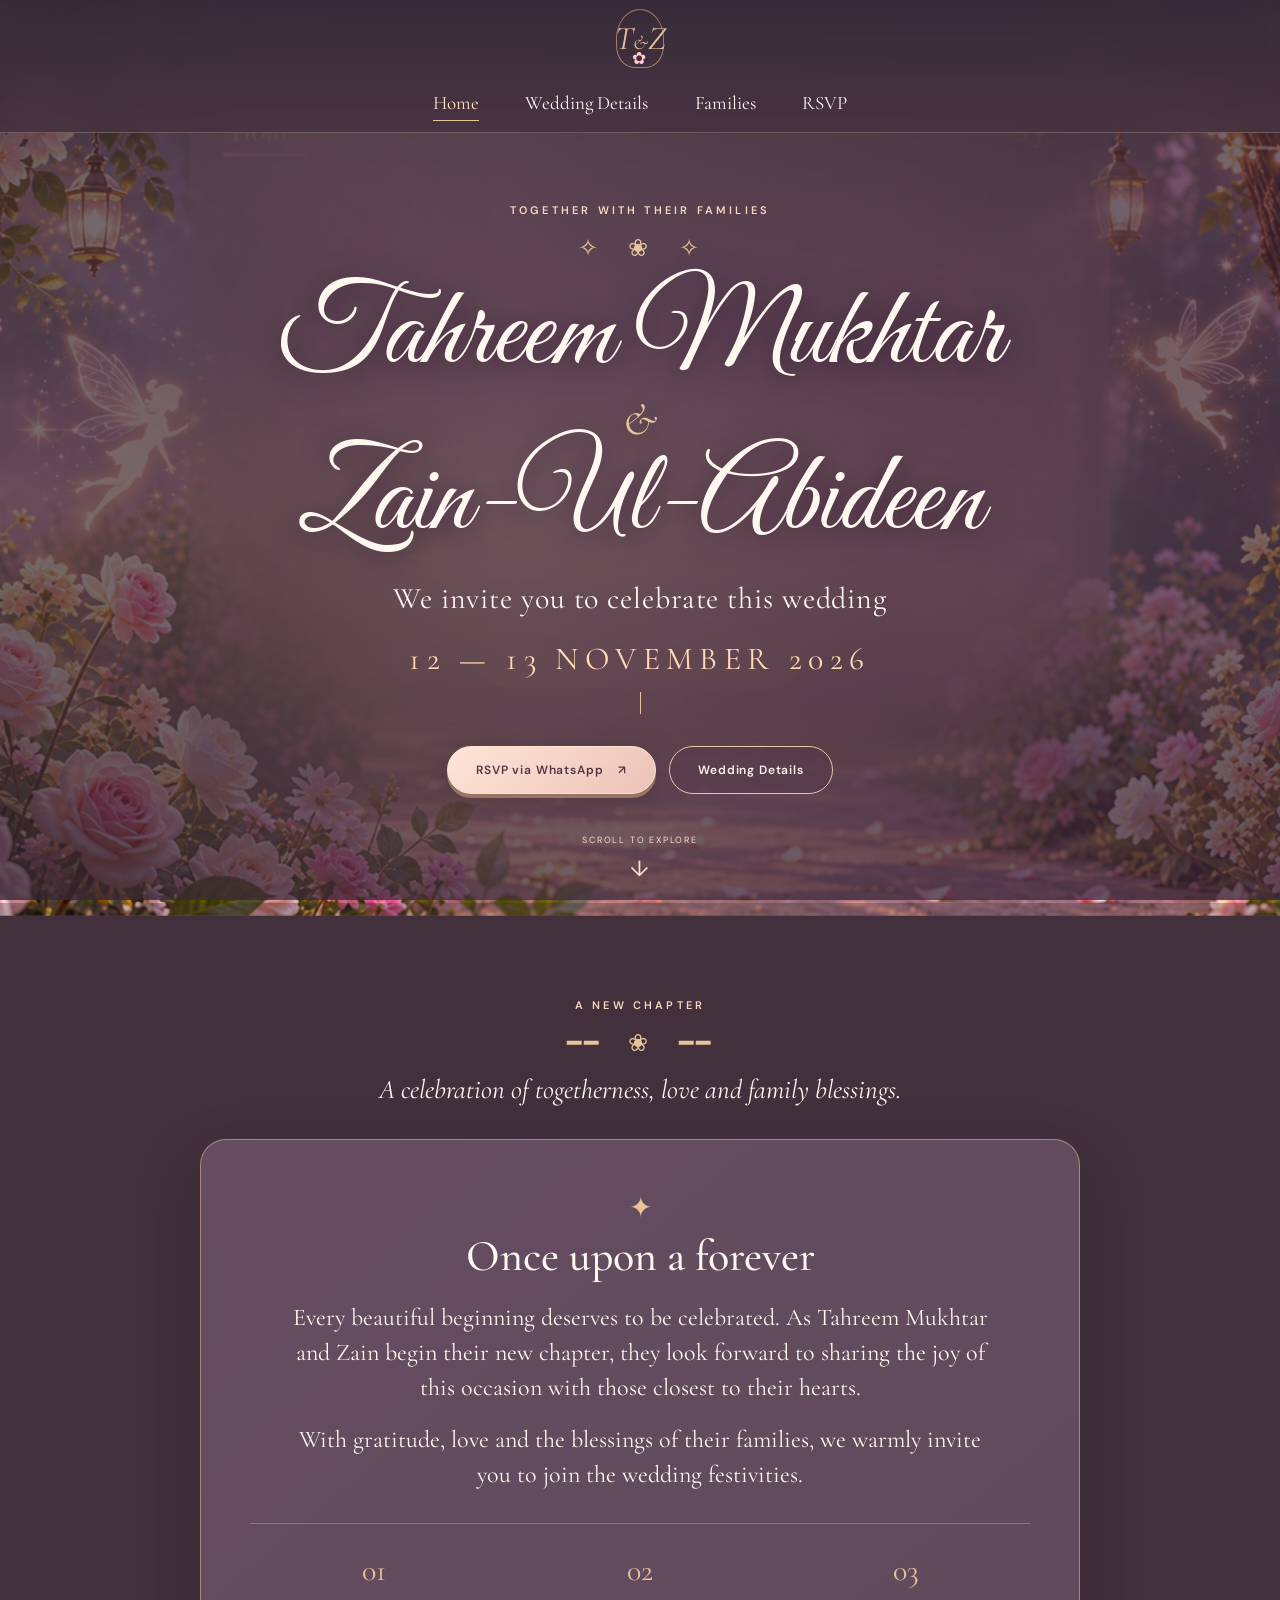
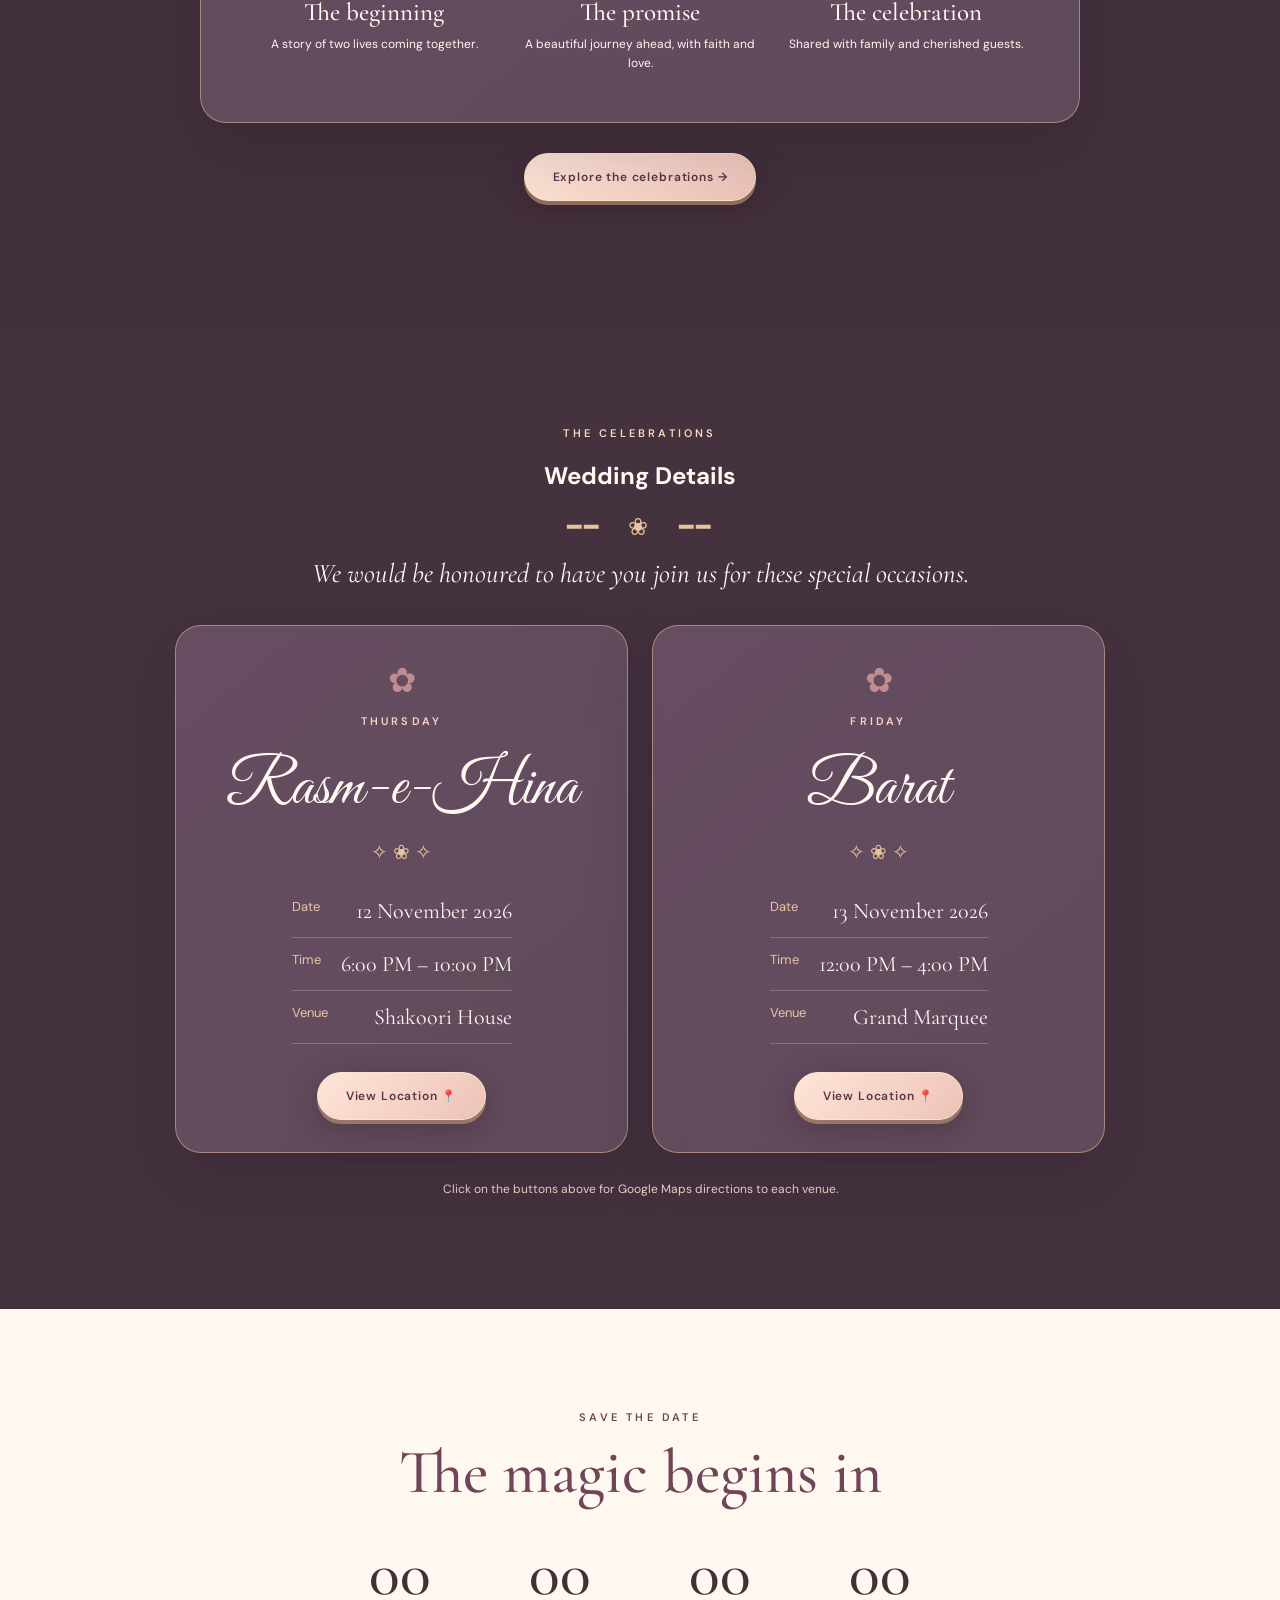
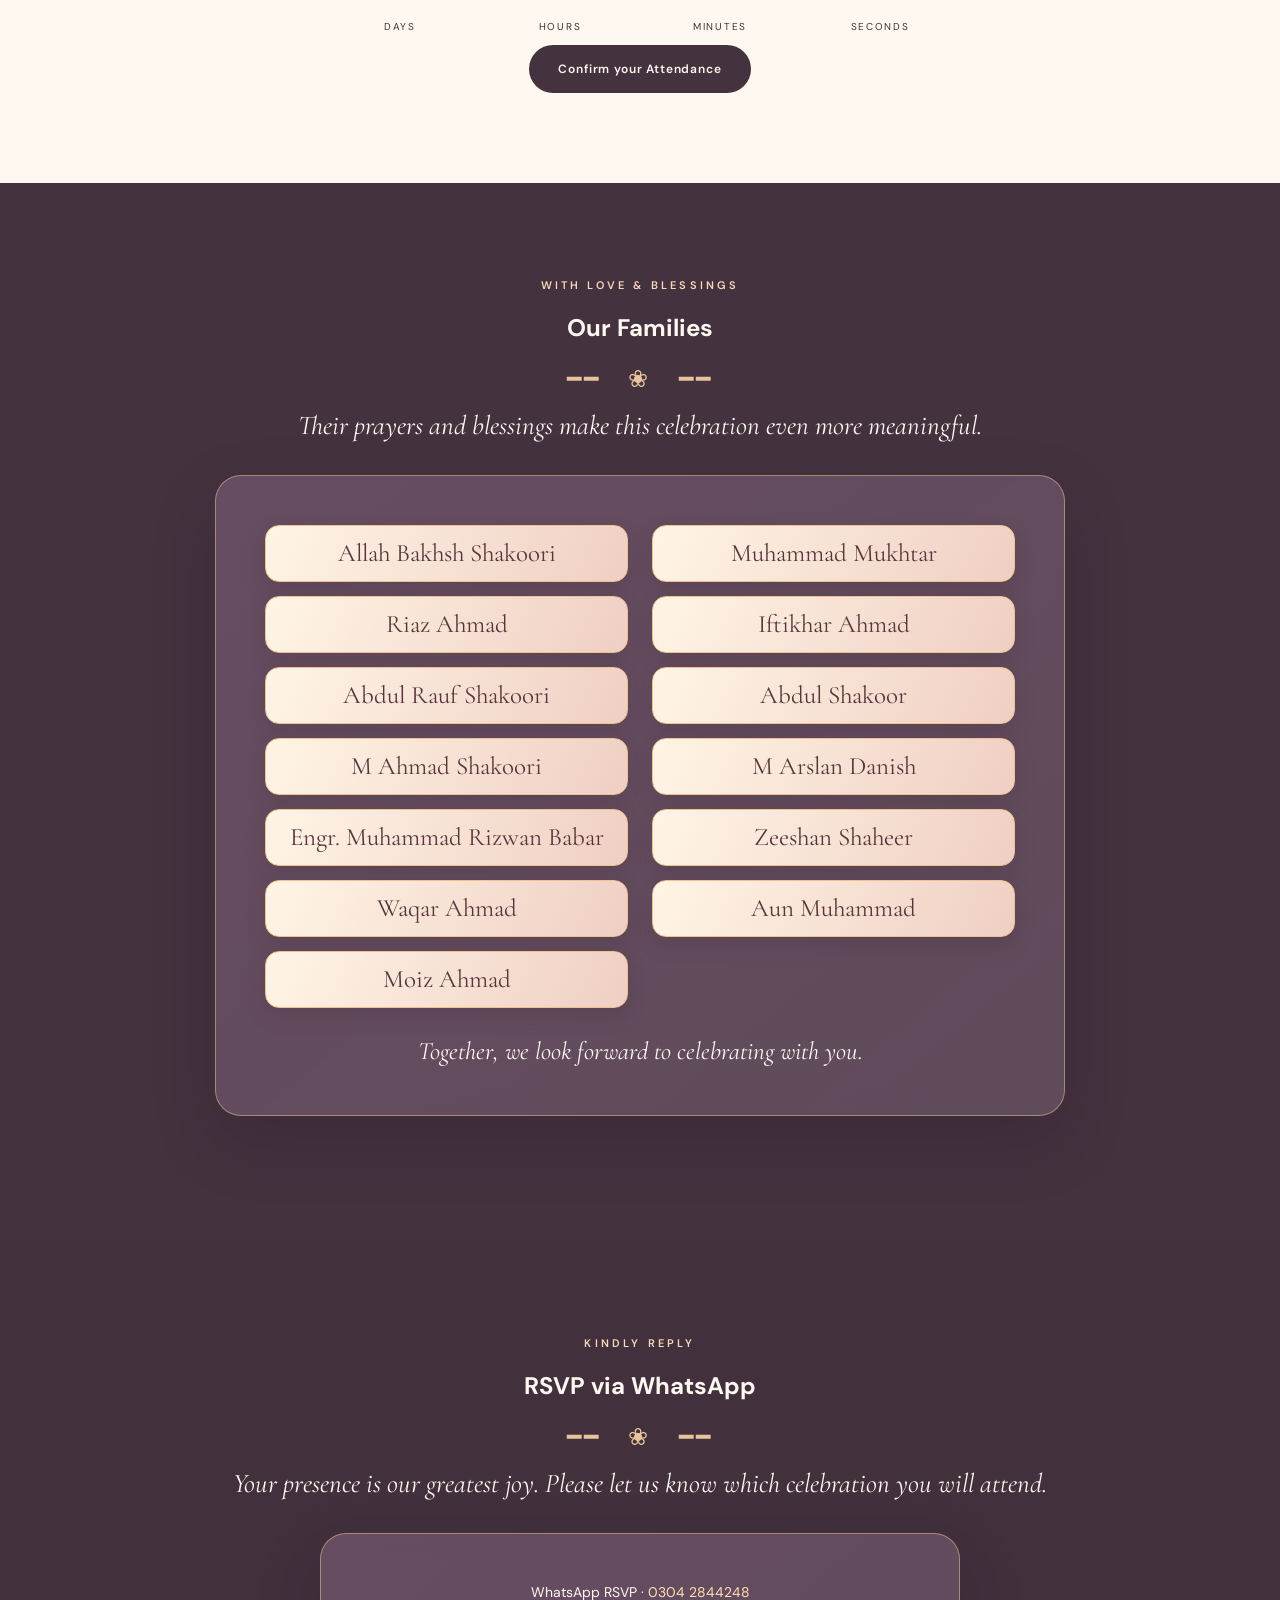
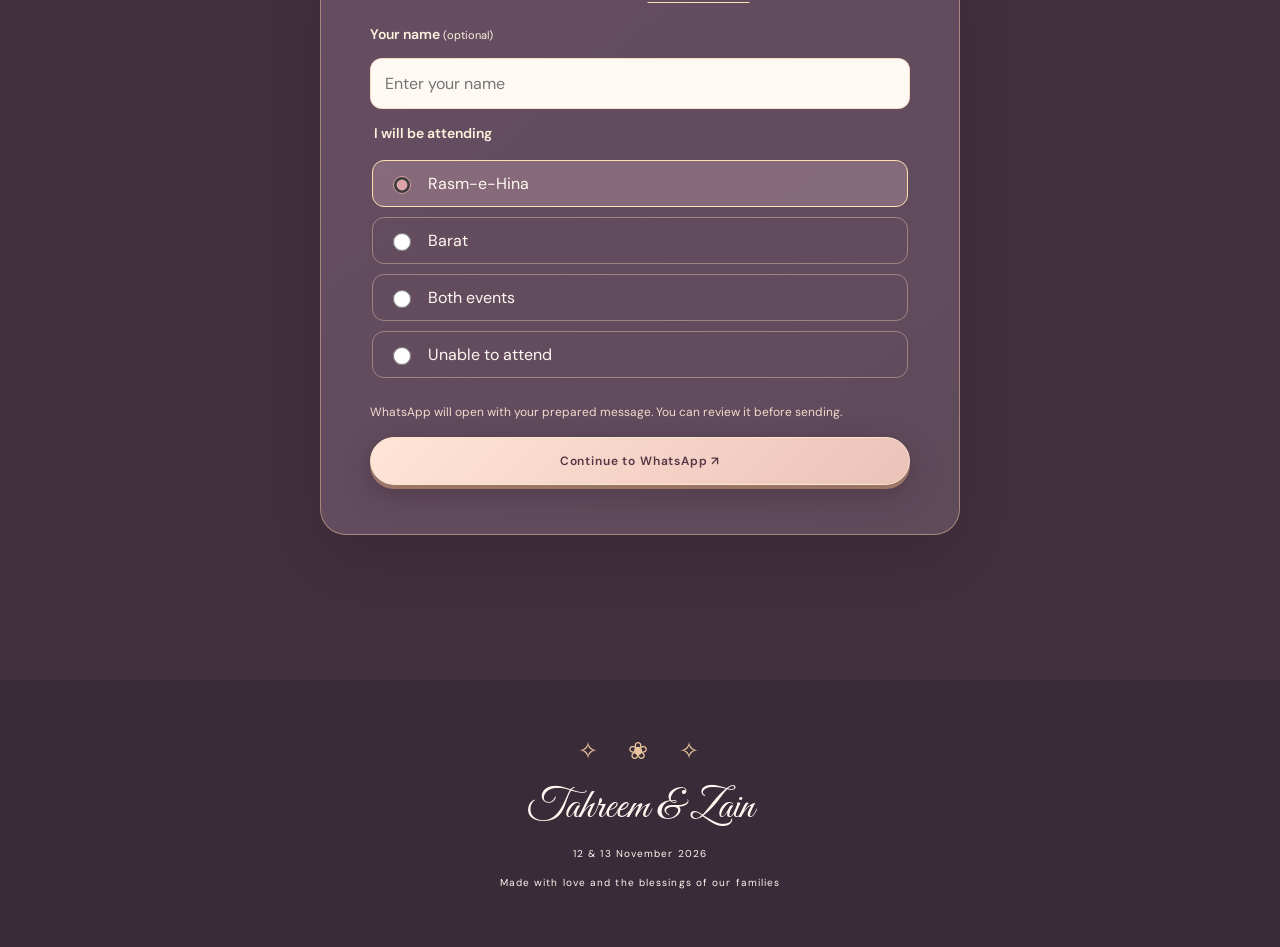
<file: index.html>
<!DOCTYPE html>
<html lang="en">
<head>
  <meta charset="utf-8"/>
  <meta content="width=device-width, initial-scale=1" name="viewport"/>
  <meta content="#493746" name="theme-color"/>
  <meta content="Wedding invitation for Tahreem Mukhtar and Zain-Ul-Abideen. Rasm-e-Hina: 12 November 2026, Shakoori House. Barat: 13 November 2026, 12 PM to 4 PM at Grand Marquee." name="description"/>
  <meta content="Tahreem Mukhtar &amp; Zain | Wedding Celebrations" property="og:title"/>
  <meta content="12–13 November 2026 · Rasm-e-Hina &amp; Barat" property="og:description"/>
  <meta content="website" property="og:type"/>
  <title>Tahreem Mukhtar &amp; Zain | Wedding Invitation</title>
  
  <link href="https://fonts.googleapis.com" rel="preconnect"/>
  <link crossorigin="" href="https://fonts.gstatic.com" rel="preconnect"/>
  <link href="https://fonts.googleapis.com/css2?family=Cormorant+Garamond:wght@400;500;600&amp;family=DM+Sans:wght@400;500;600&amp;family=Great+Vibes&amp;display=swap" rel="stylesheet"/>
  <link href="style.css" rel="stylesheet"/>
  <script defer="" src="script.js"></script>
</head>
<body class="home-page">
  <a class="skip-link" href="#main">Skip to invitation</a>
  
  <div aria-hidden="true" class="garden-backdrop"></div>
  <div aria-hidden="true" class="backdrop-wash"></div>
  <div aria-hidden="true" class="petal-field"></div>
  
  <header class="site-header">
    <a aria-label="Tahreem and Zain-Ul-Abideen, go to homepage" class="brand" href="#home">
      <span class="brand-ring">T<span class="amp">&amp;</span>Z</span>
      <span class="brand-rose">✿</span>
    </a>
    <button aria-controls="primary-nav" aria-expanded="false" aria-label="Open navigation" class="menu-toggle" type="button">
      <span></span><span></span><span></span>
    </button>
    <nav aria-label="Primary navigation" class="primary-nav" id="primary-nav">
      <a aria-current="location" class="current" href="#home">Home</a>
      <a href="#events">Wedding Details</a>
      <a href="#family">Families</a>
      <a href="#rsvp">RSVP</a>
    </nav>
  </header>

  <main id="main" tabindex="-1">
    <section class="hero" id="home">
      <div class="hero-inner reveal">
        <p class="eyebrow">TOGETHER WITH THEIR FAMILIES</p>
        <div aria-hidden="true" class="rose-divider">✧ &nbsp; ❀ &nbsp; ✧</div>
        <h1 class="names"><span>Tahreem Mukhtar</span><em>&amp;</em><span>Zain-Ul-Abideen</span></h1>
        <p class="hero-line">We invite you to celebrate this wedding</p>
        <p class="hero-date">12 — 13 NOVEMBER 2026</p>
        <div class="event-teaser">
          <i aria-hidden="true"></i>
        </div>
        <div class="hero-actions">
          <a class="btn btn-rose" href="#rsvp">RSVP via WhatsApp <span aria-hidden="true">↗</span></a>
          <a class="btn btn-outline" href="#events">Wedding Details</a>
        </div>
      </div>
      <a class="scroll-cue" href="#story">SCROLL TO EXPLORE <span aria-hidden="true">↓</span></a>
    </section>

    <section class="inner-hero scroll-panel" id="story">
      <div class="page-content">
        <div class="section-heading reveal">
          <p class="eyebrow">A NEW CHAPTER</p>
          <div aria-hidden="true" class="rose-divider">━━ &nbsp; ❀ &nbsp; ━━</div>
          <p class="intro">A celebration of togetherness, love and family blessings.</p>
        </div>
        <article class="glass-panel story-panel reveal">
          <span aria-hidden="true" class="big-ornament">✦</span>
          <h2>Once upon a forever</h2>
          <p>Every beautiful beginning deserves to be celebrated. As Tahreem Mukhtar and Zain begin their new chapter, they look forward to sharing the joy of this occasion with those closest to their hearts.</p>
          <p>With gratitude, love and the blessings of their families, we warmly invite you to join the wedding festivities.</p>
          <div class="story-three">
            <div><span>01</span><strong>The beginning</strong><p>A story of two lives coming together.</p></div>
            <div><span>02</span><strong>The promise</strong><p>A beautiful journey ahead, with faith and love.</p></div>
            <div><span>03</span><strong>The celebration</strong><p>Shared with family and cherished guests.</p></div>
          </div>
        </article>
        <div class="page-actions">
          <a class="btn btn-rose" href="#events">Explore the celebrations →</a>
        </div>
      </div>
    </section>

    <section class="inner-hero scroll-panel" id="events">
      <div class="page-content">
        <div class="section-heading reveal">
          <p class="eyebrow">THE CELEBRATIONS</p>
          <h2>Wedding Details</h2>
          <div aria-hidden="true" class="rose-divider">━━ &nbsp; ❀ &nbsp; ━━</div>
          <p class="intro">We would be honoured to have you join us for these special occasions.</p>
        </div>
        <div class="event-grid inside">
          <article class="glass-panel event-detail reveal">
            <div class="card-flower">✿</div>
            <p class="eyebrow">THURSDAY</p>
            <h2>Rasm-e-Hina</h2>
            <div class="event-rule">✧ ❀ ✧</div>
            <dl>
              <div><dt>Date</dt><dd>12 November 2026</dd></div>
              <div><dt>Time</dt><dd>6:00 PM – 10:00 PM</dd></div>
              <div><dt>Venue</dt><dd>Shakoori House</dd></div>
            </dl>
            <a class="btn btn-rose" href="https://maps.app.goo.gl/CUj7BxLooeAAZ4Rr7" target="_blank" rel="noopener noreferrer">View Location 📍</a>
          </article>
          <article class="glass-panel event-detail reveal">
            <div class="card-flower">✿</div>
            <p class="eyebrow">FRIDAY</p>
            <h2>Barat</h2>
            <div class="event-rule">✧ ❀ ✧</div>
            <dl>
              <div><dt>Date</dt><dd>13 November 2026</dd></div>
              <div><dt>Time</dt><dd>12:00 PM – 4:00 PM</dd></div>
              <div><dt>Venue</dt><dd>Grand Marquee</dd></div>
            </dl>
            <a class="btn btn-rose" href="https://maps.app.goo.gl/h1huPRLEYi4E2sZJ7" target="_blank" rel="noopener noreferrer">View Location 📍</a>
          </article>
        </div>
        <p class="page-note">Click on the buttons above for Google Maps directions to each venue.</p>
      </div>
    </section>

    <section class="content-section cream" id="countdown-section">
      <div class="narrow reveal">
        <p class="eyebrow dark">SAVE THE DATE</p>
        <h2 class="display dark">The magic begins in</h2>
        <div aria-label="Time remaining until Rasm-e-Hina" class="countdown" id="countdown" role="timer">
          <div><strong data-unit="days">—</strong><span>DAYS</span></div>
          <div><strong data-unit="hours">—</strong><span>HOURS</span></div>
          <div><strong data-unit="minutes">—</strong><span>MINUTES</span></div>
          <div><strong data-unit="seconds">—</strong><span>SECONDS</span></div>
        </div>
        <a class="btn btn-dark" href="#rsvp">Confirm your Attendance</a>
      </div>
    </section>

    <section class="inner-hero scroll-panel" id="family">
      <div class="page-content">
        <div class="section-heading reveal">
          <p class="eyebrow">WITH LOVE &amp; BLESSINGS</p>
          <h2>Our Families</h2>
          <div aria-hidden="true" class="rose-divider">━━ &nbsp; ❀ &nbsp; ━━</div>
          <p class="intro">Their prayers and blessings make this celebration even more meaningful.</p>
        </div>
        <div class="glass-panel family-panel reveal">
          <div class="family-grid">
            <div class="family-name">Allah Bakhsh Shakoori</div>
            <div class="family-name">Muhammad Mukhtar</div>
            <div class="family-name">Riaz Ahmad</div>
            <div class="family-name">Iftikhar Ahmad</div>
            <div class="family-name">Abdul Rauf Shakoori</div>
            <div class="family-name">Abdul Shakoor</div>
            <div class="family-name">M Ahmad Shakoori</div>
            <div class="family-name">M Arslan Danish</div>
            <div class="family-name">Engr. Muhammad Rizwan Babar</div>
            <div class="family-name">Zeeshan Shaheer</div>
            <div class="family-name">Waqar Ahmad</div>
            <div class="family-name">Aun Muhammad</div>
            <div class="family-name">Moiz Ahmad</div>
          </div>
          <p class="family-footer">Together, we look forward to celebrating with you.</p>
        </div>
      </div>
    </section>

    <section class="inner-hero scroll-panel" id="rsvp">
      <div class="page-content">
        <div class="section-heading reveal">
          <p class="eyebrow">KINDLY REPLY</p>
          <h2>RSVP via WhatsApp</h2>
          <div aria-hidden="true" class="rose-divider">━━ &nbsp; ❀ &nbsp; ━━</div>
          <p class="intro">Your presence is our greatest joy. Please let us know which celebration you will attend.</p>
        </div>
        <div class="glass-panel rsvp-panel reveal">
          <div class="rsvp-num">WhatsApp RSVP · <a href="https://wa.me/923042844248" target="_blank" rel="noopener noreferrer">0304 2844248</a></div>
          <form id="rsvp-form">
            <label for="guest-name">Your name <span class="optional">(optional)</span></label>
            <input autocomplete="name" id="guest-name" maxlength="100" name="guest-name" placeholder="Enter your name" type="text"/>
            
            <fieldset>
              <legend>I will be attending</legend>
              <label class="choice"><input checked="" name="attendance" type="radio" value="Rasm-e-Hina on 12 November"/><span>Rasm-e-Hina</span></label>
              <label class="choice"><input name="attendance" type="radio" value="Barat on 13 November, 12 PM – 4 PM"/><span>Barat</span></label>
              <label class="choice"><input name="attendance" type="radio" value="both Rasm-e-Hina and Barat"/><span>Both events</span></label>
              <label class="choice"><input name="attendance" type="radio" value="unable to attend"/><span>Unable to attend</span></label>
            </fieldset>
            
            <p class="form-caption">WhatsApp will open with your prepared message. You can review it before sending.</p>
            <button class="btn btn-rose" type="submit">Continue to WhatsApp ↗</button>
          </form>
        </div>
      </div>
    </section>
  </main>

  <footer class="site-footer">
    <div aria-hidden="true" class="rose-divider">✧ &nbsp; ❀ &nbsp; ✧</div>
    <p class="footer-sign">Tahreem &amp; Zain</p>
    <p>12 &amp; 13 November 2026</p>
    <p>Made with love and the blessings of our families</p>
  </footer>
</body>
</html>
</file>
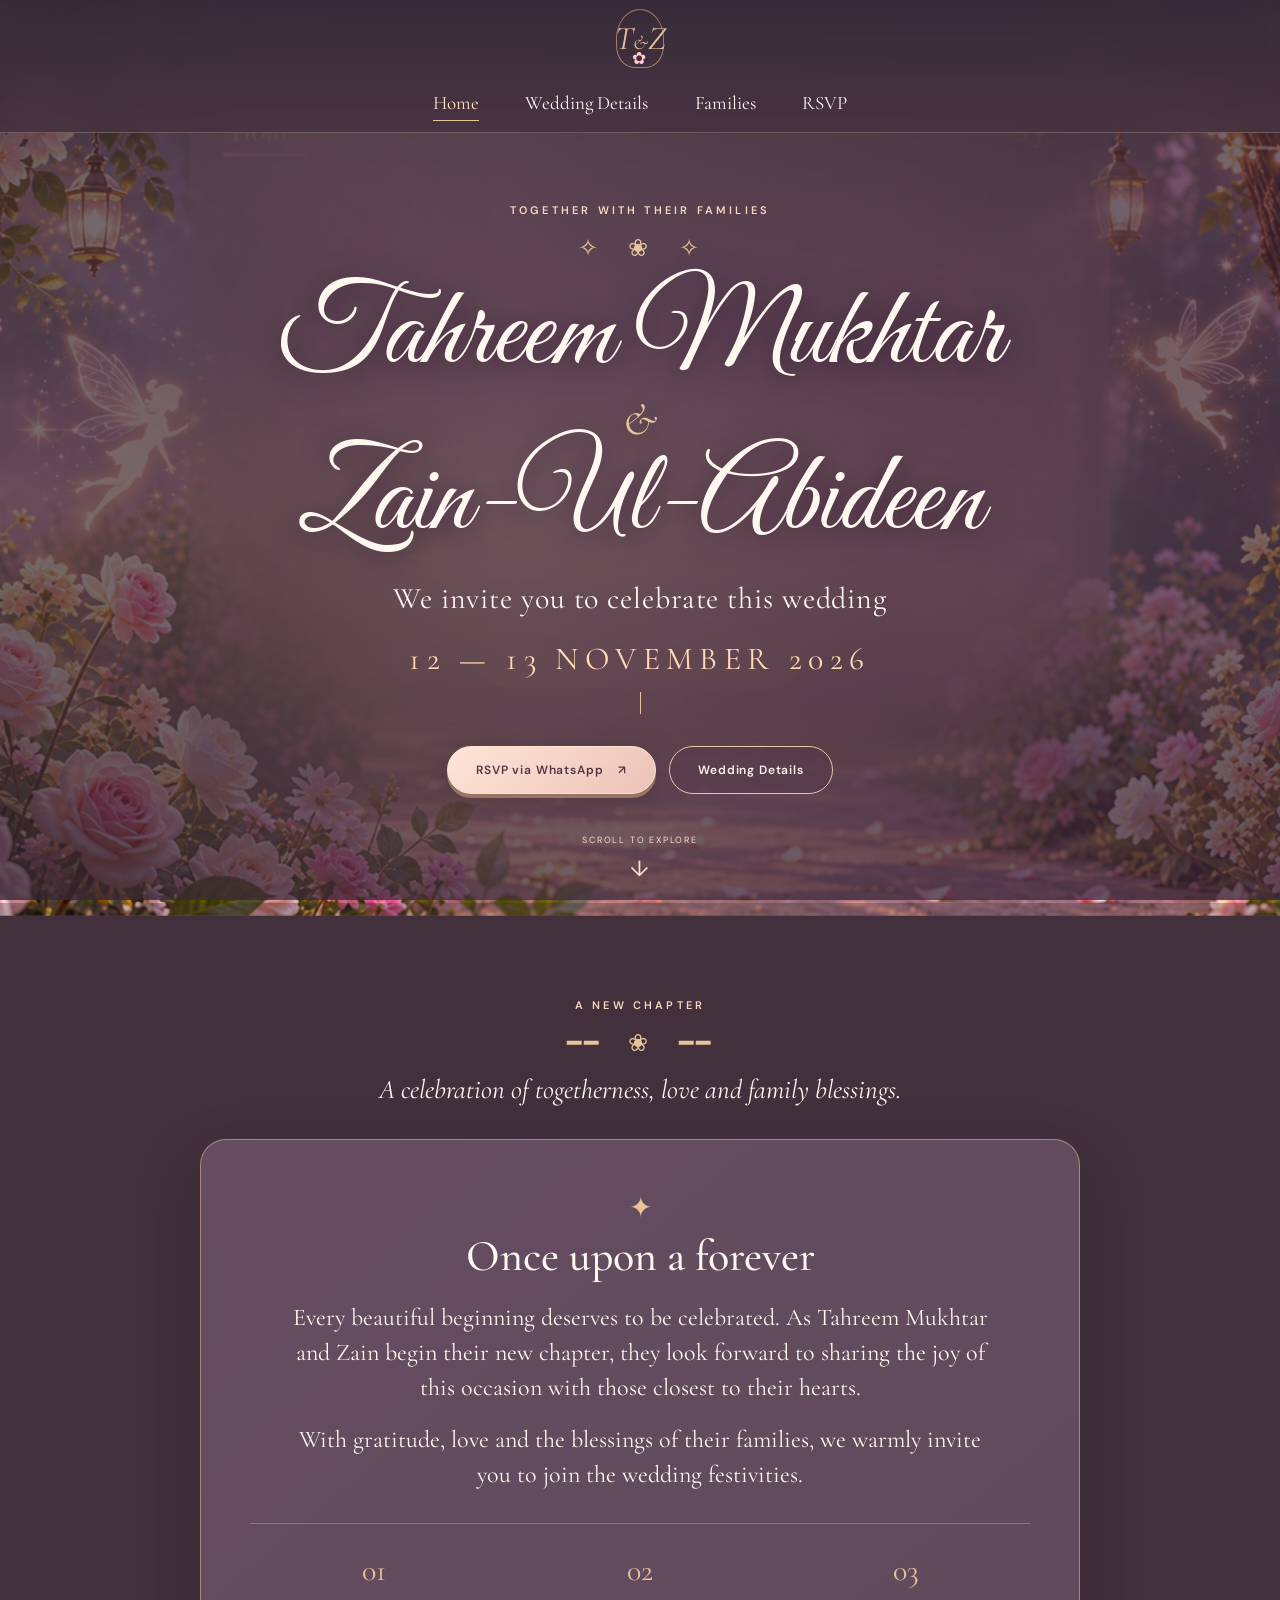
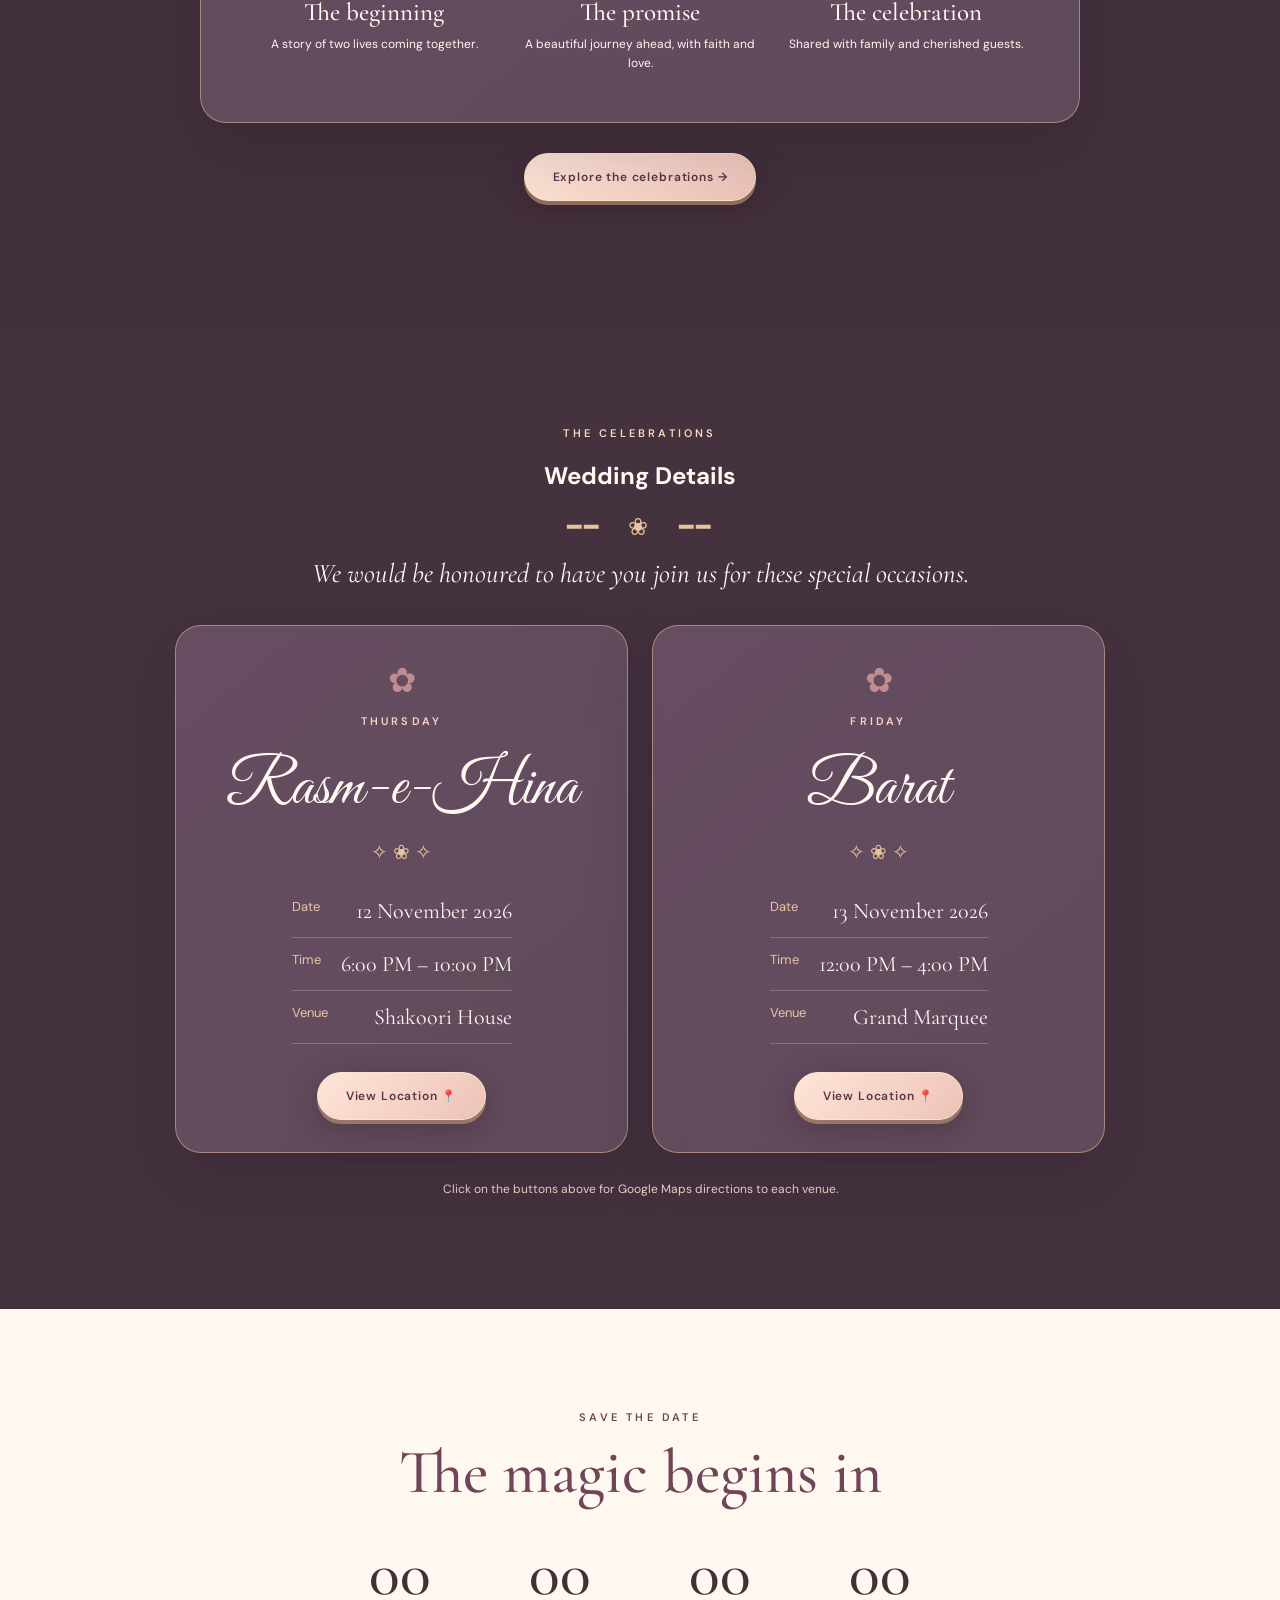
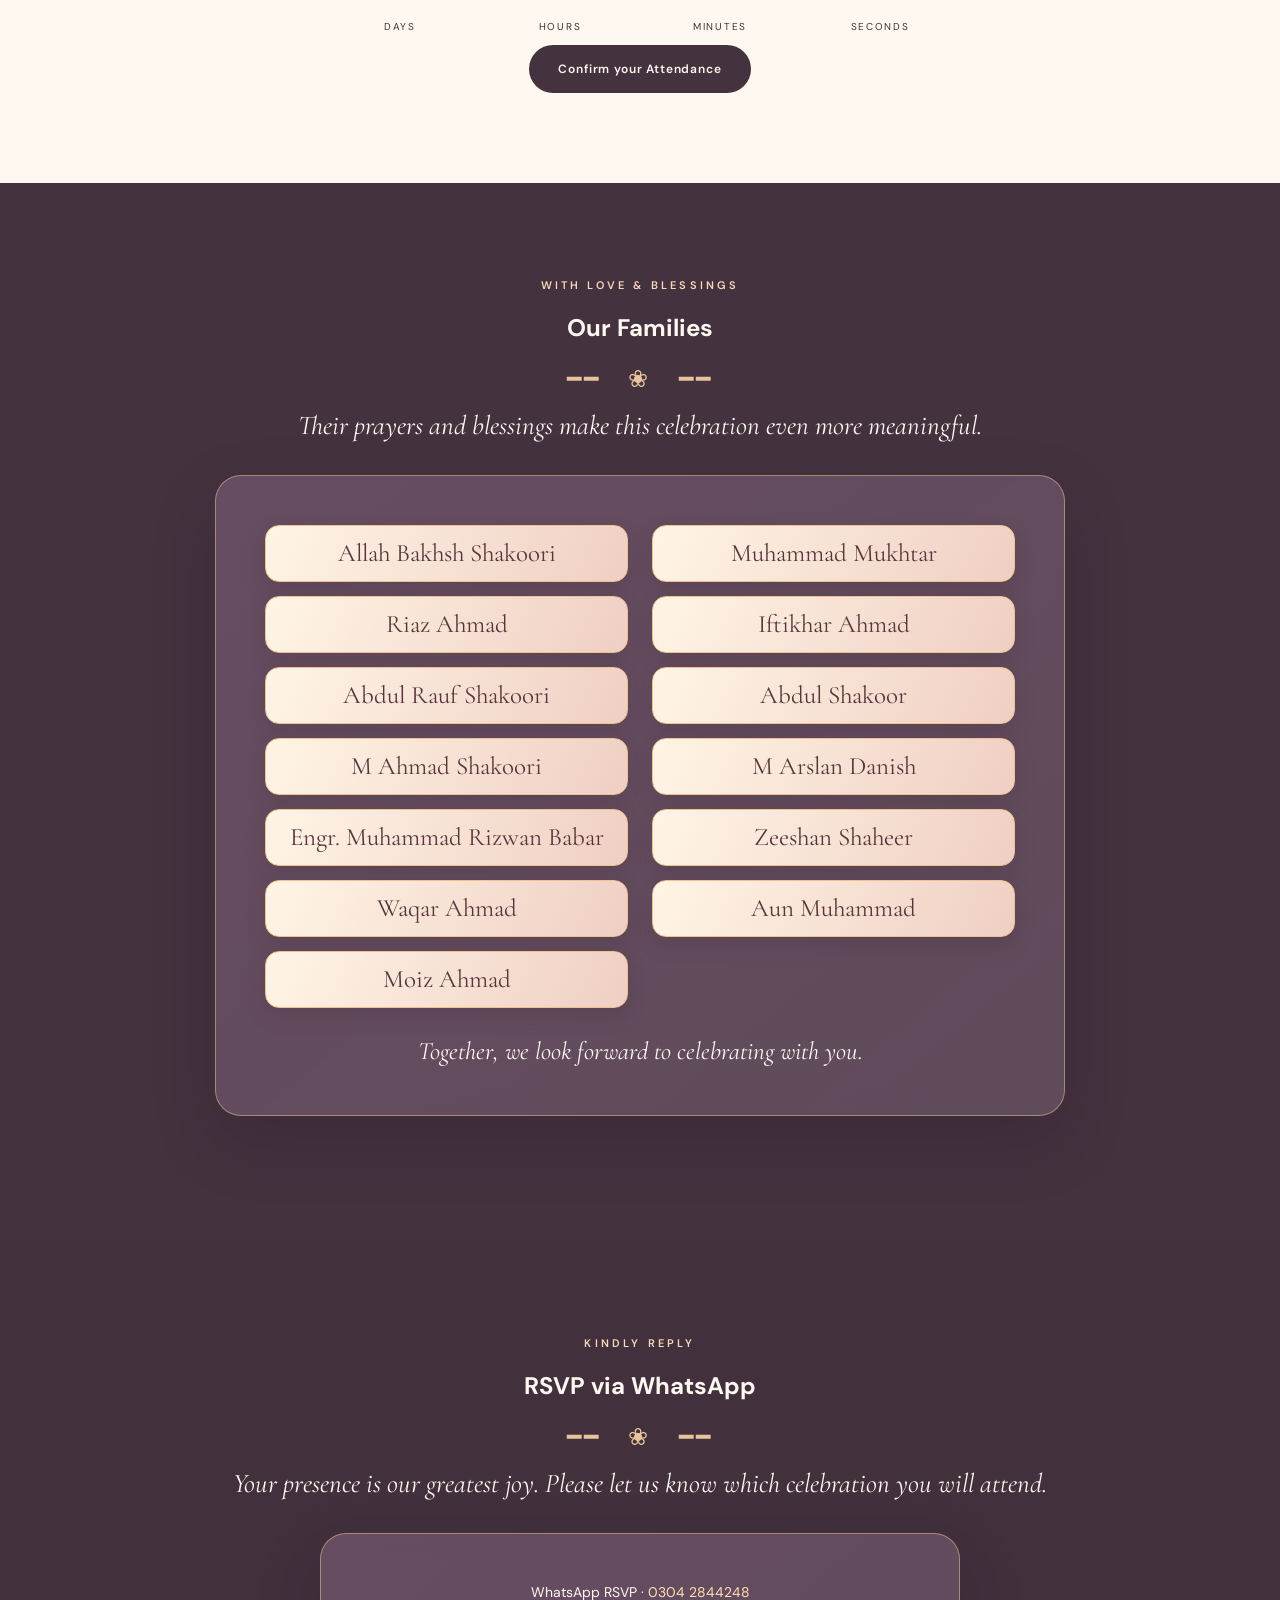
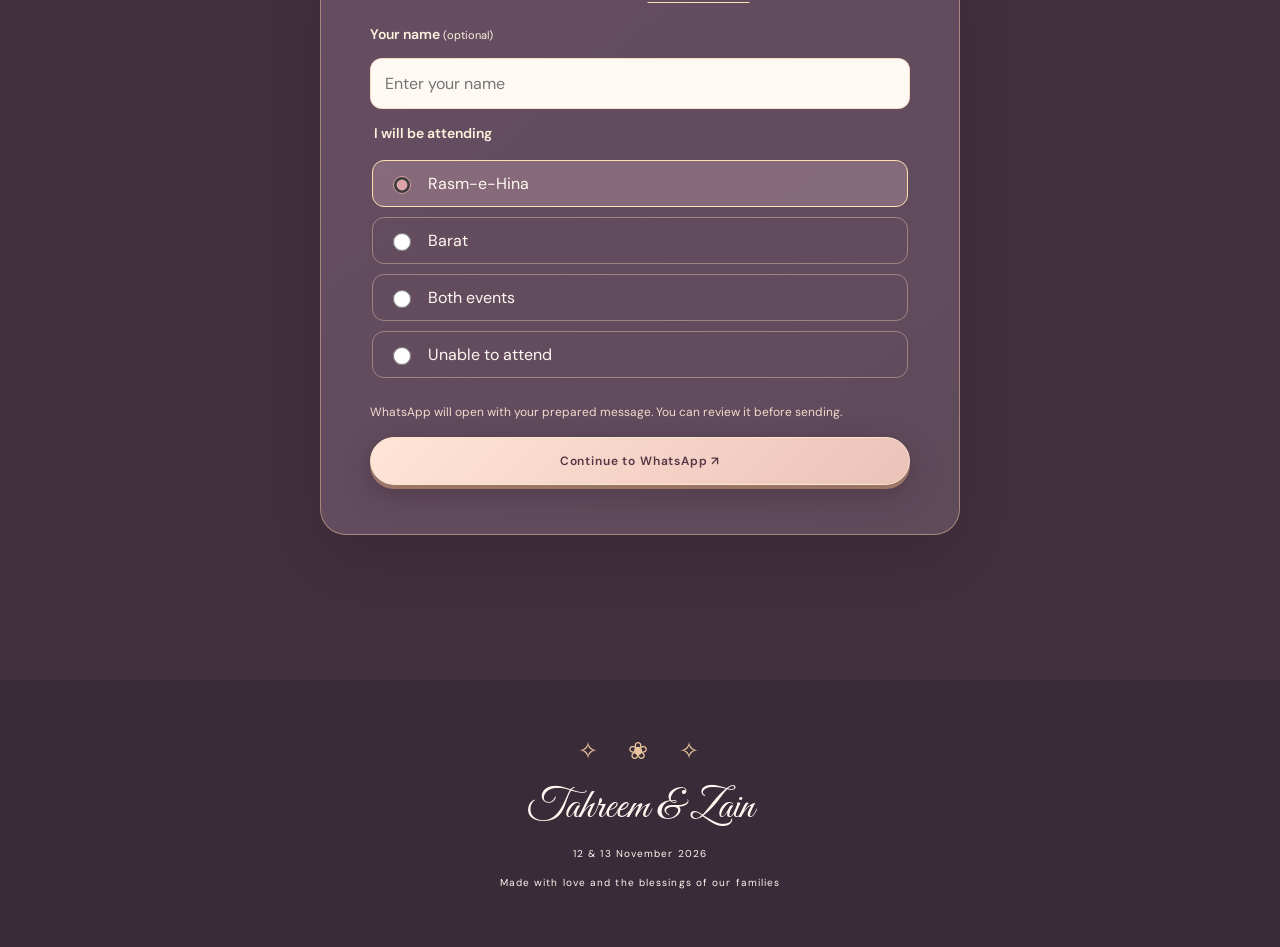
<file: events.html>
<!doctype html><html lang="en"><head><meta charset="utf-8"><meta name="viewport" content="width=device-width,initial-scale=1"><meta http-equiv="refresh" content="0;url=index.html#events"><link rel="canonical" href="index.html#events"><title>Tahreem &amp; Zain — Wedding Invitation</title><script>location.replace('index.html#events');</script></head><body><p>Opening the wedding invitation… <a href="index.html#events">Continue here</a>.</p></body></html>
</file>
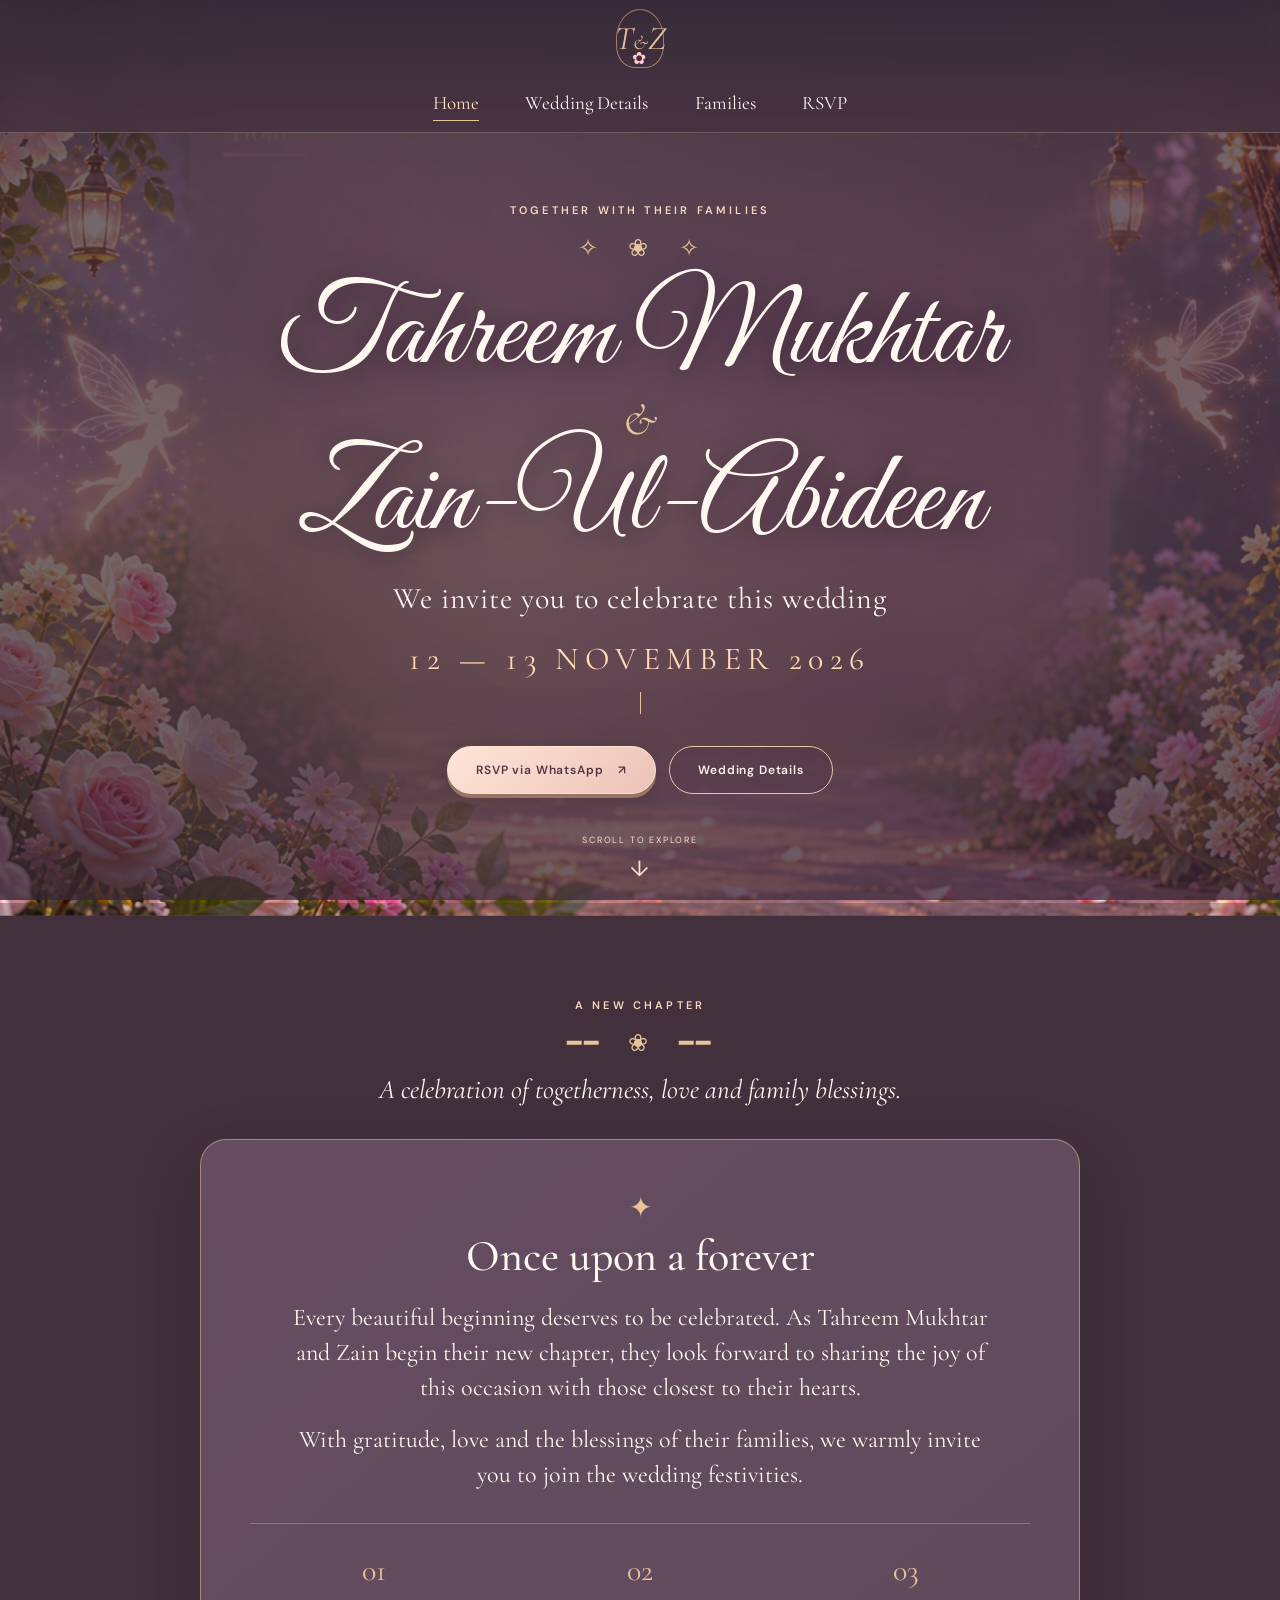
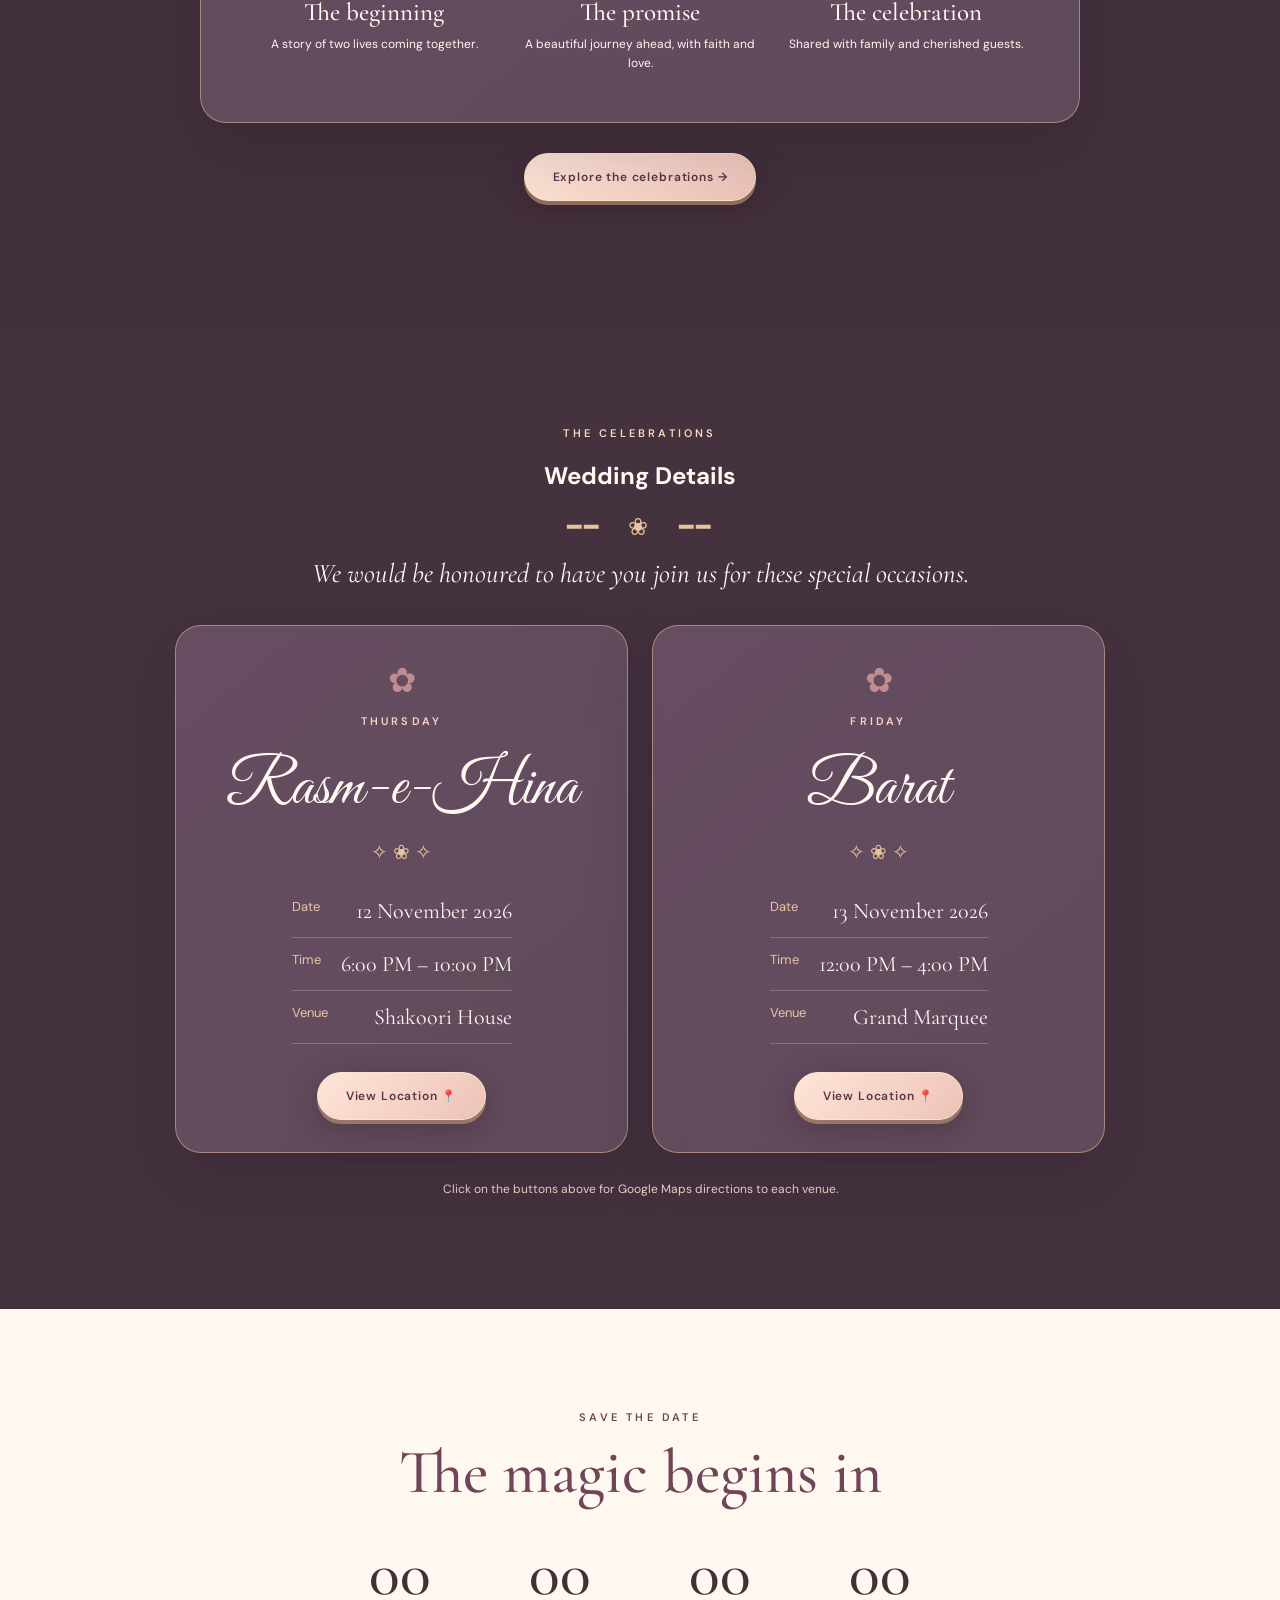
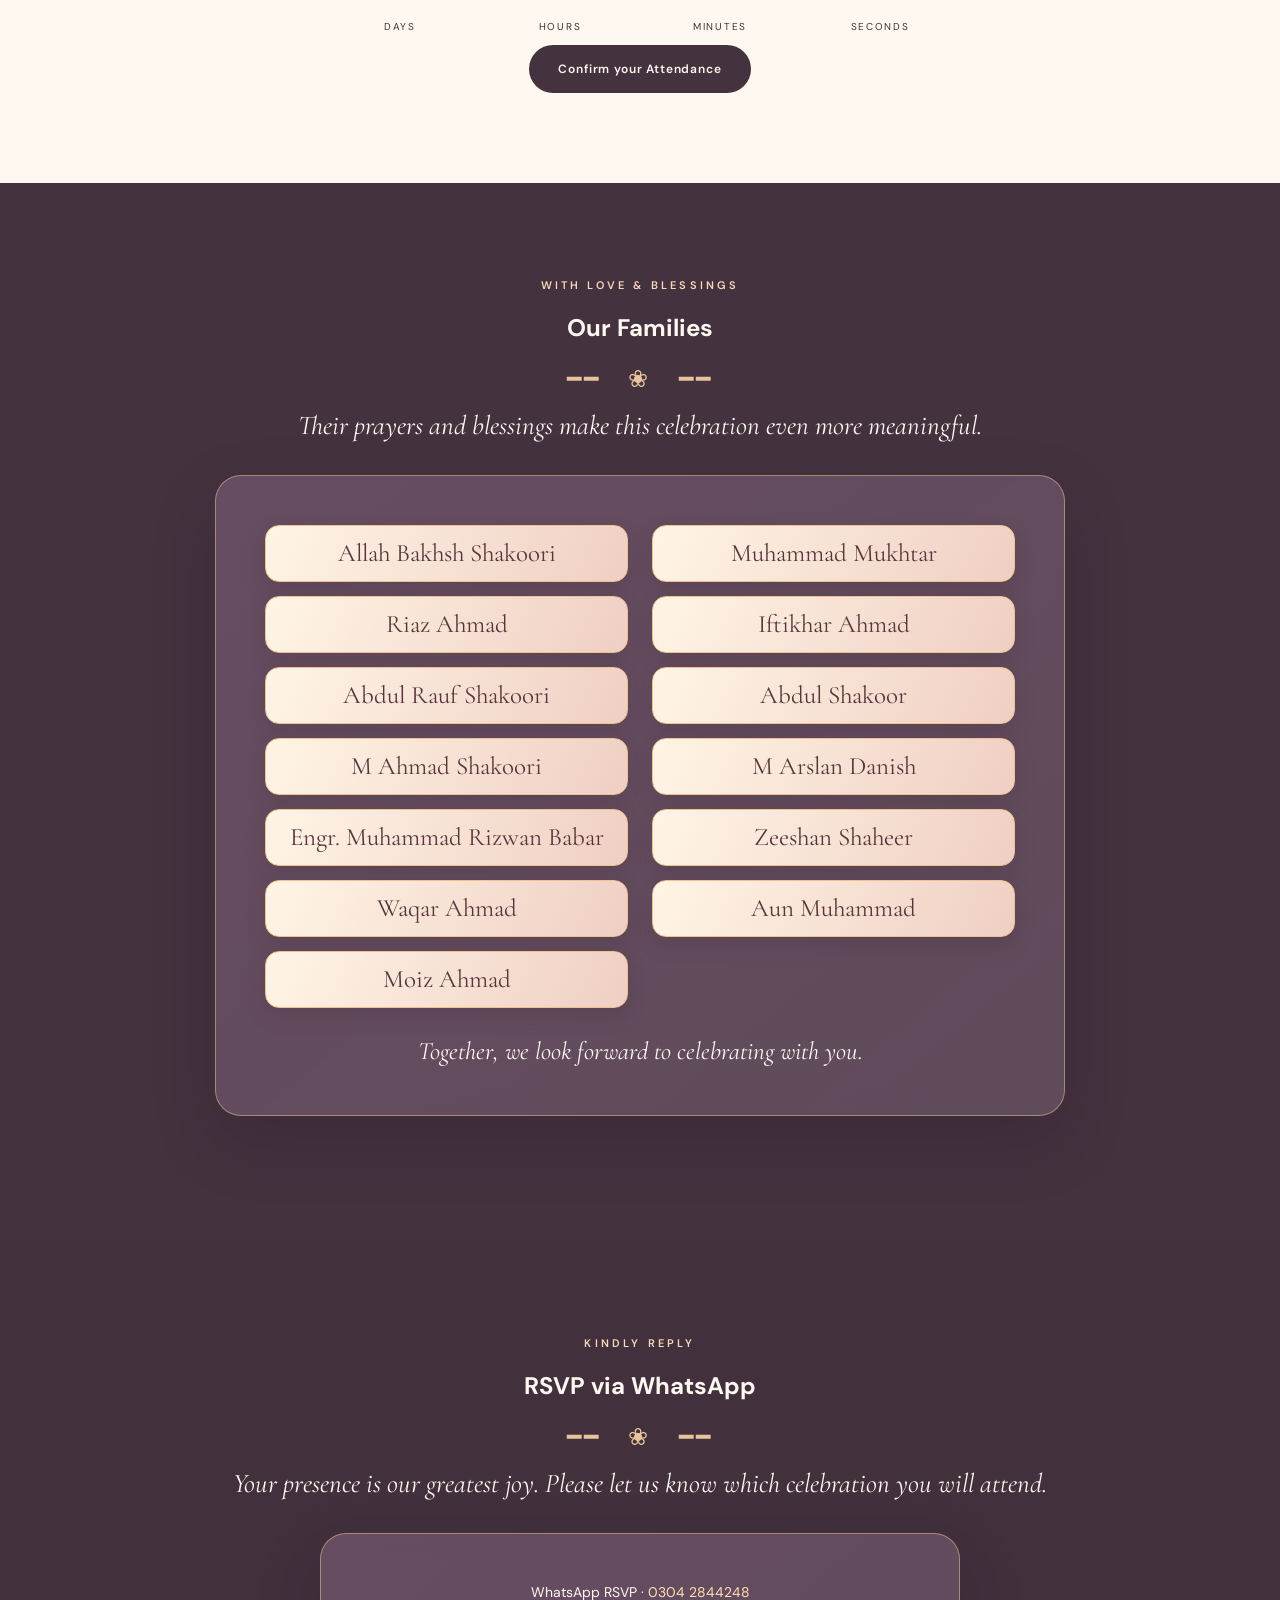
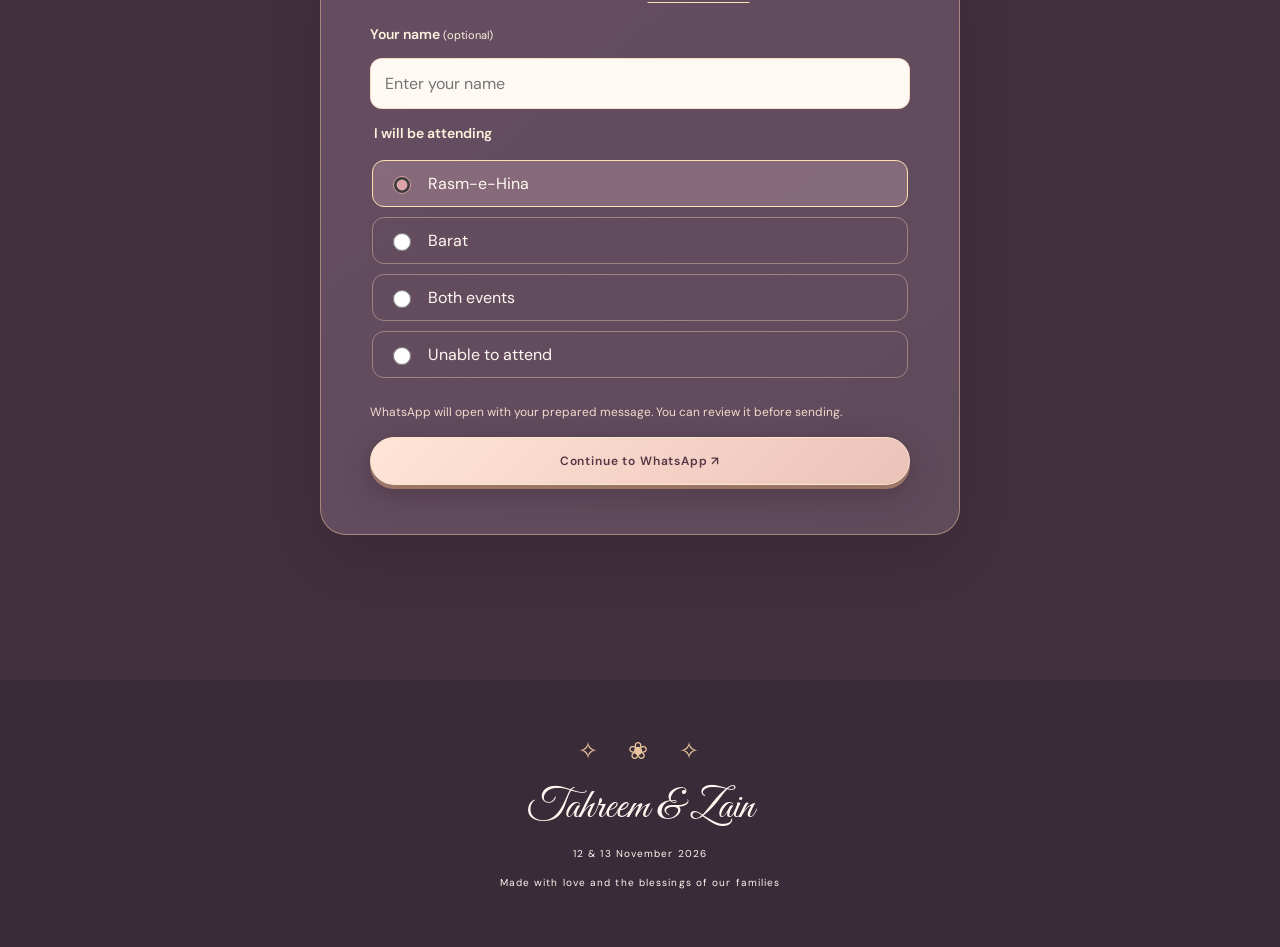
<file: family.html>
<!doctype html><html lang="en"><head><meta charset="utf-8"><meta name="viewport" content="width=device-width,initial-scale=1"><meta http-equiv="refresh" content="0;url=index.html#family"><link rel="canonical" href="index.html#family"><title>Tahreem &amp; Zain — Wedding Invitation</title><script>location.replace('index.html#family');</script></head><body><p>Opening the wedding invitation… <a href="index.html#family">Continue here</a>.</p></body></html>
</file>
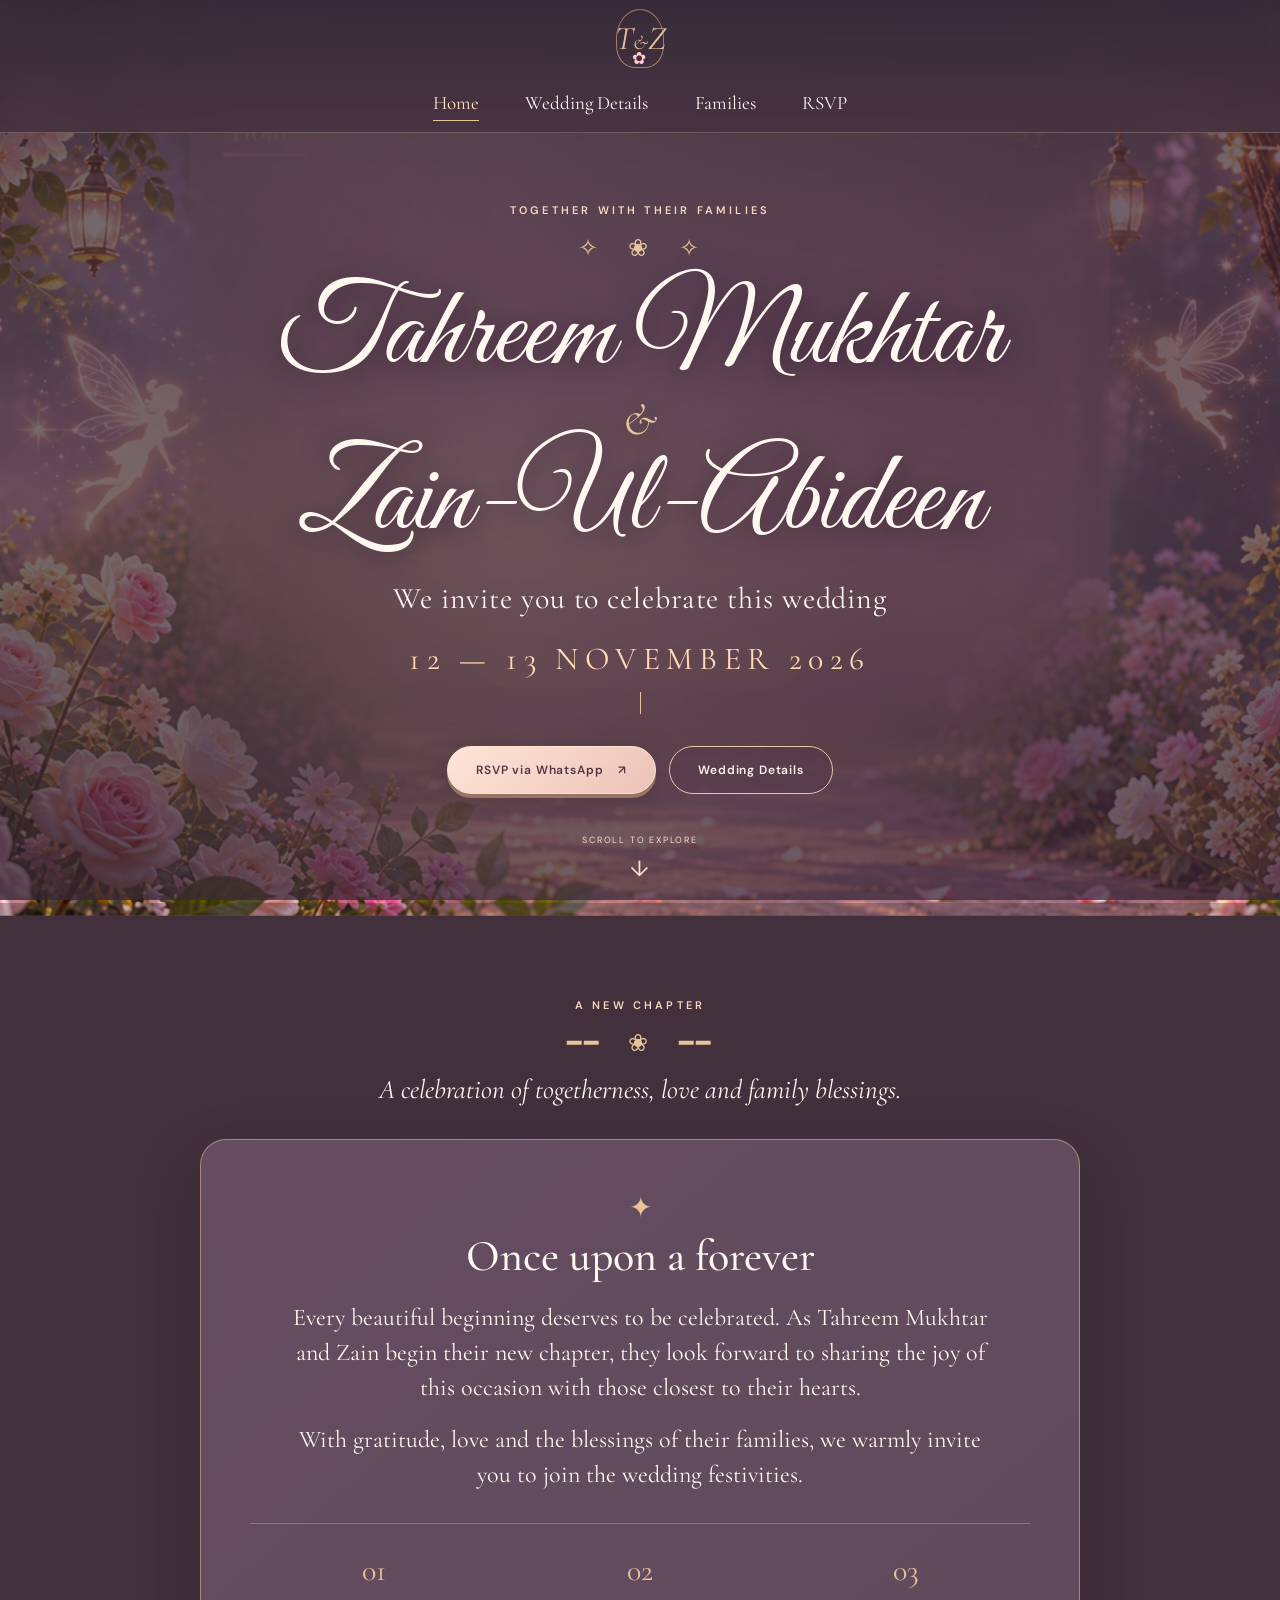
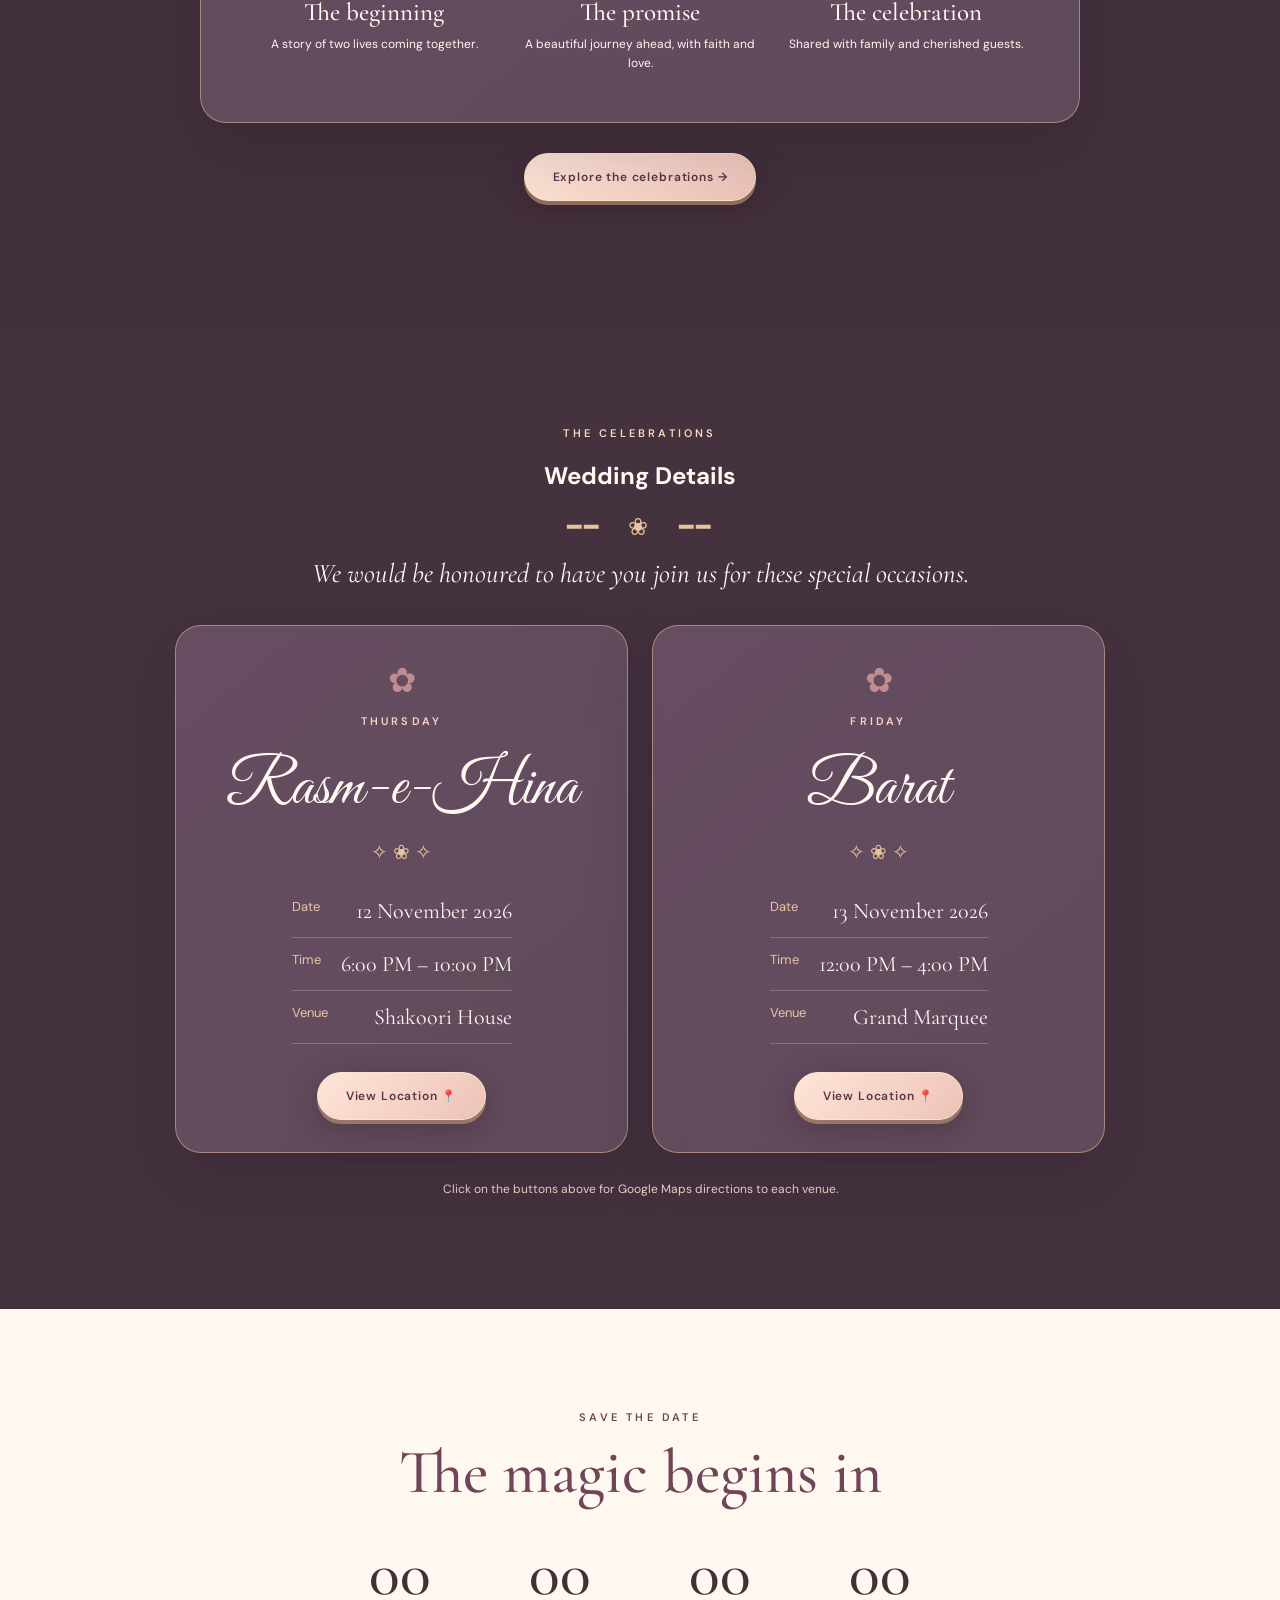
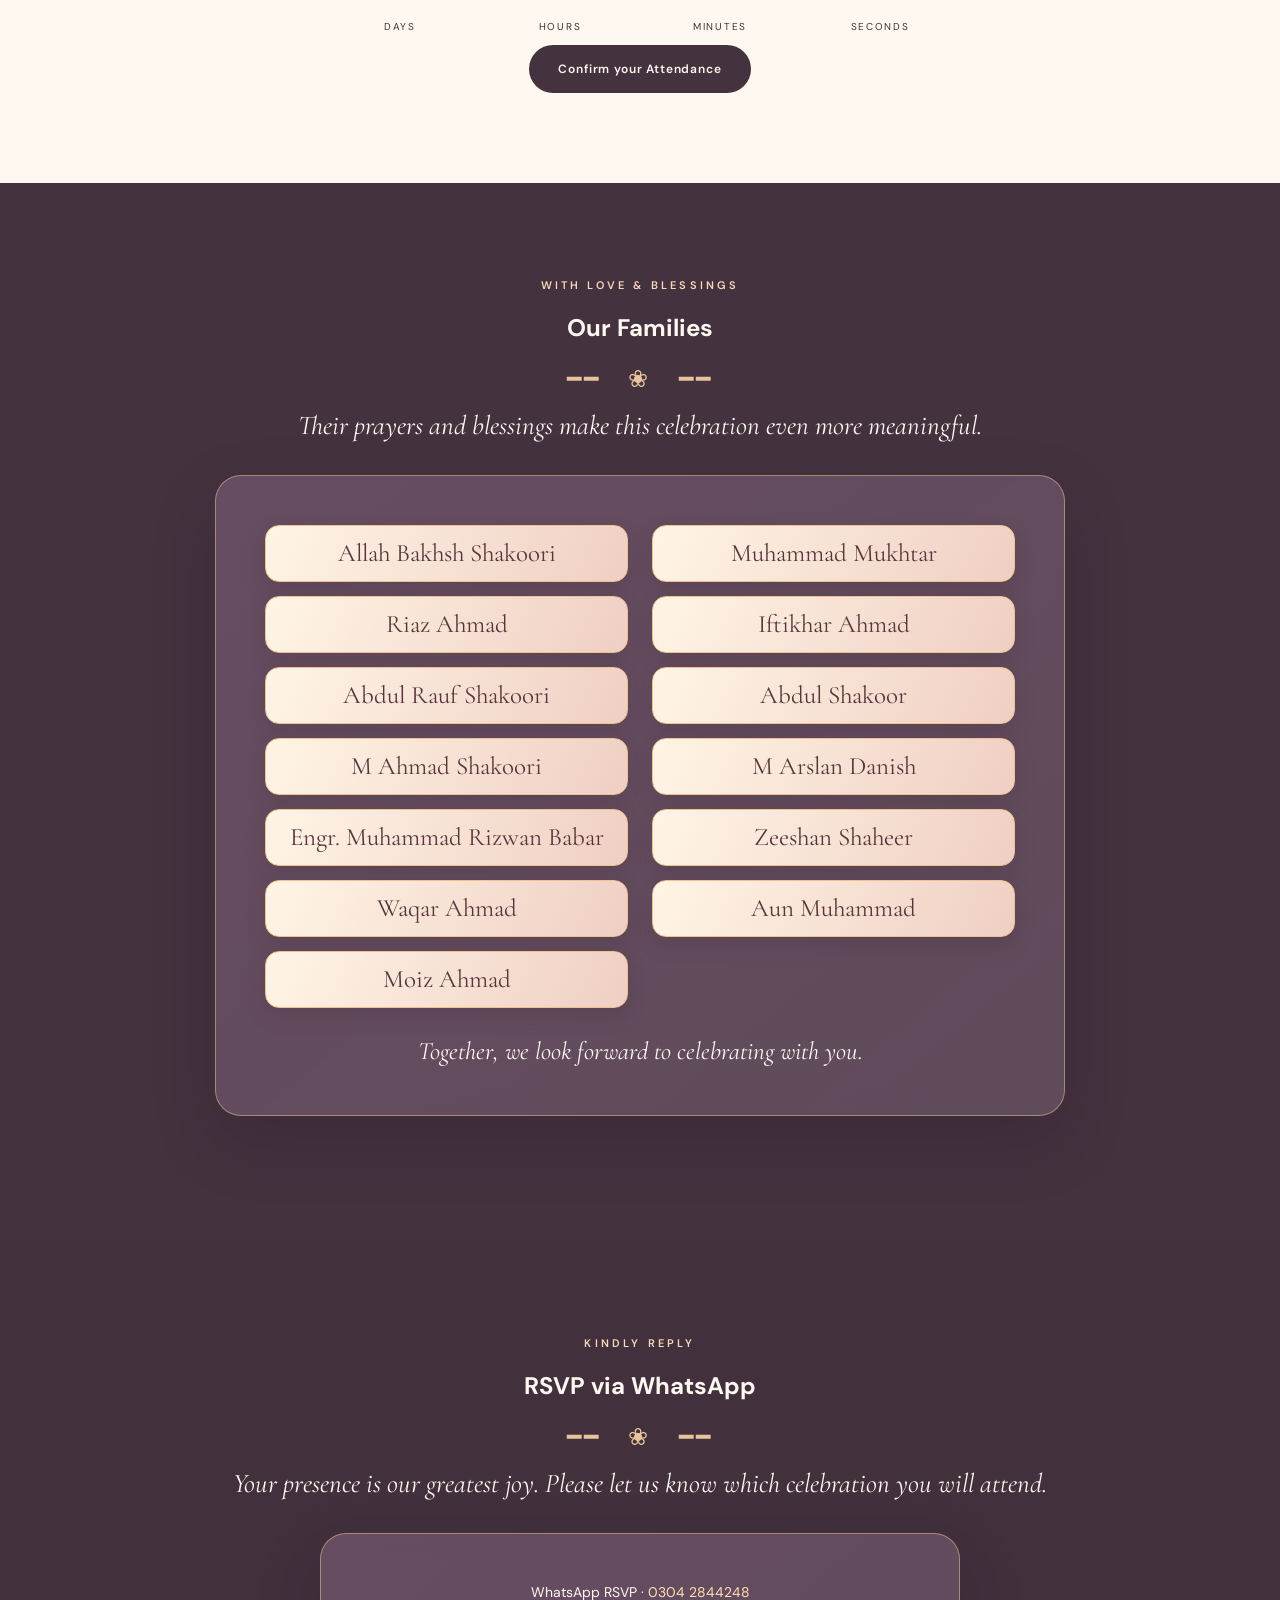
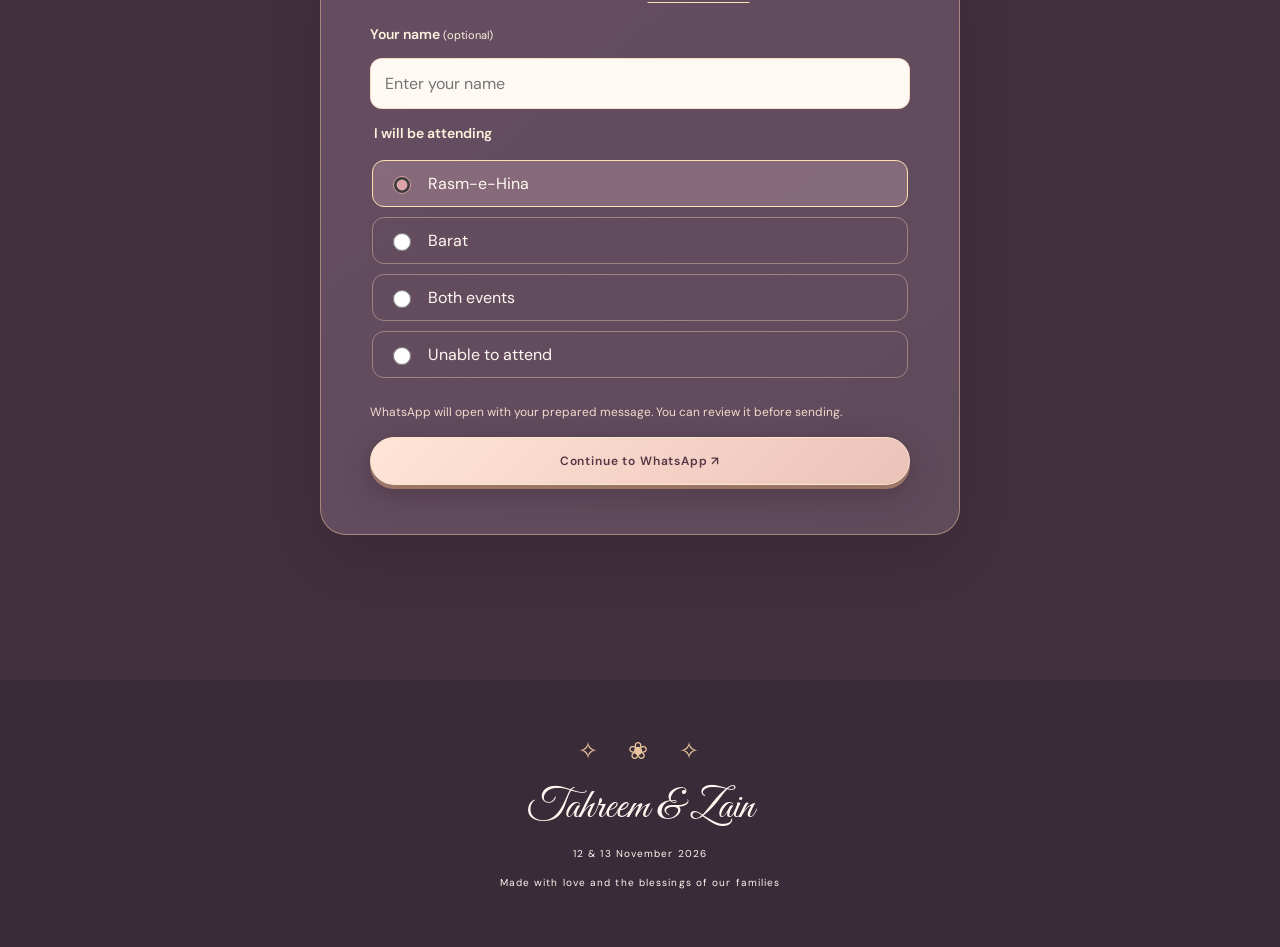
<file: rsvp.html>
<!doctype html><html lang="en"><head><meta charset="utf-8"><meta name="viewport" content="width=device-width,initial-scale=1"><meta http-equiv="refresh" content="0;url=index.html#rsvp"><link rel="canonical" href="index.html#rsvp"><title>Tahreem &amp; Zain — Wedding Invitation</title><script>location.replace('index.html#rsvp');</script></head><body><p>Opening the wedding invitation… <a href="index.html#rsvp">Continue here</a>.</p></body></html>
</file>
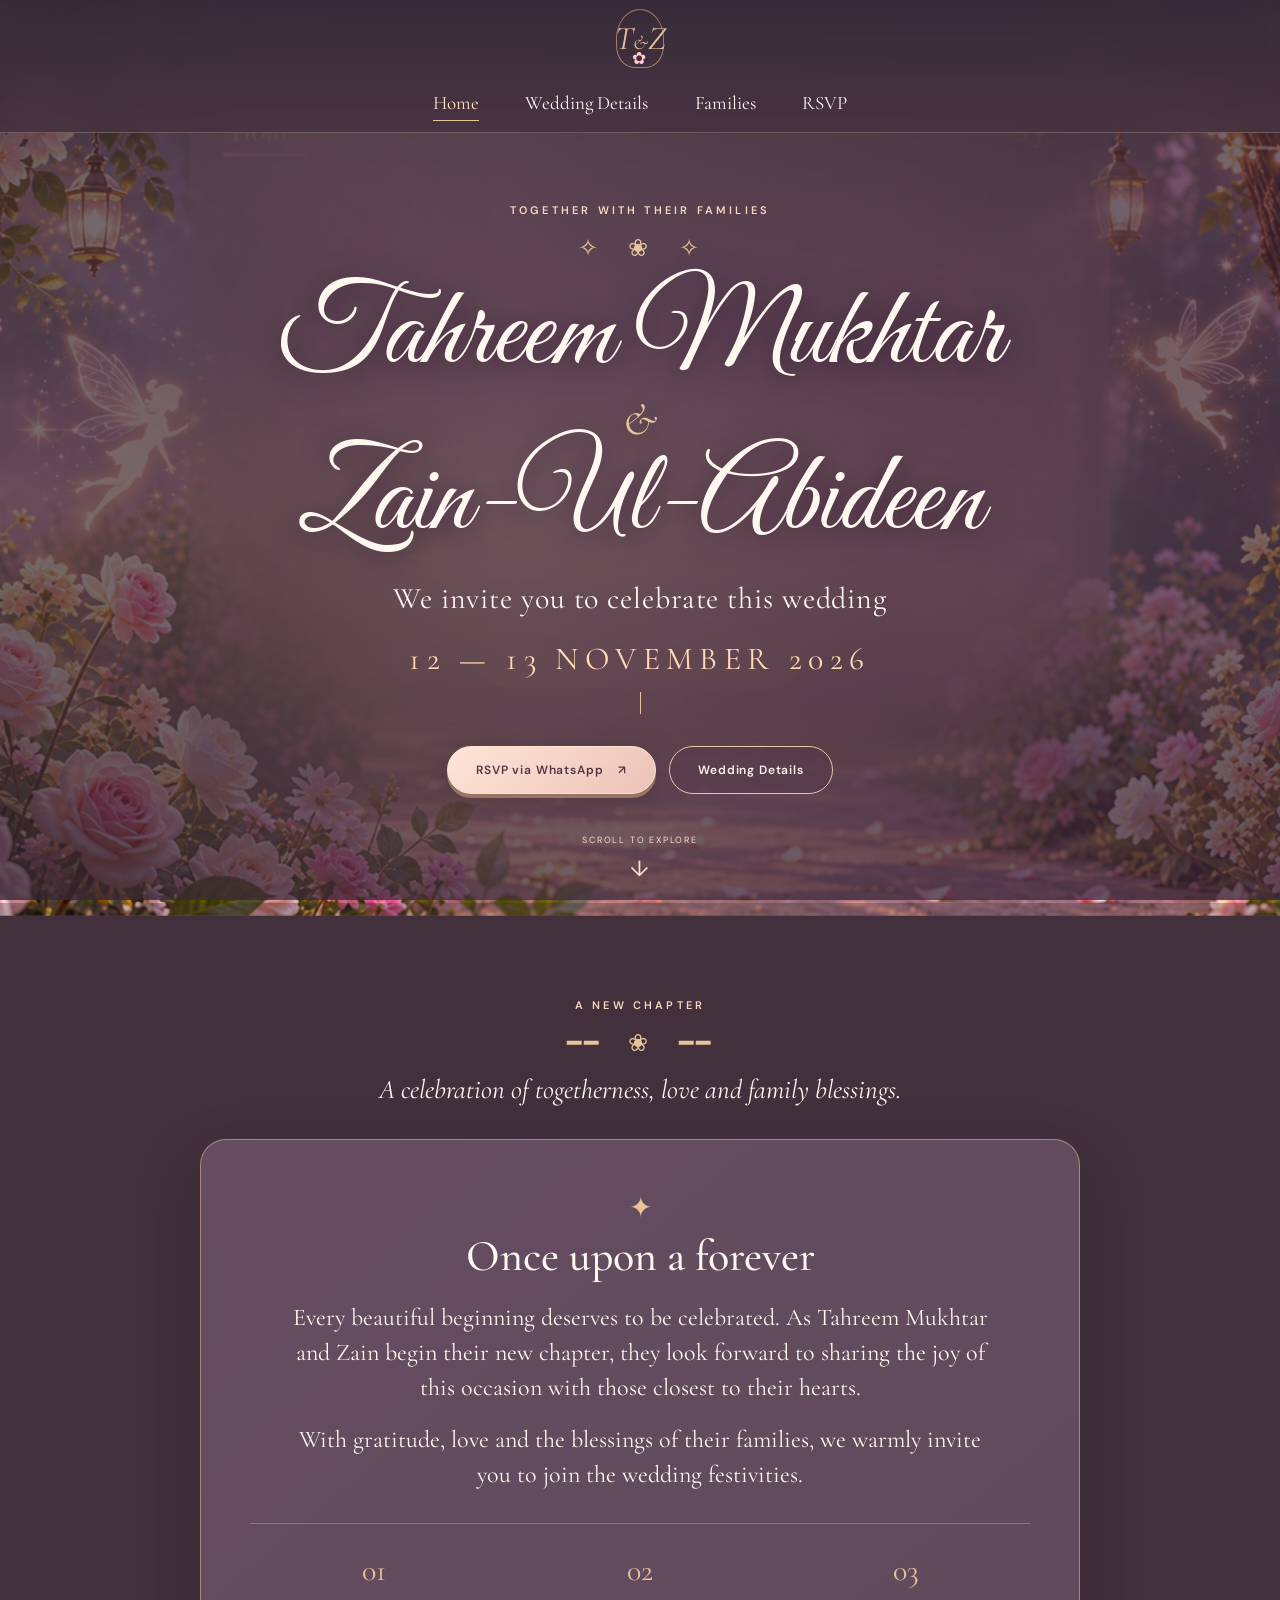
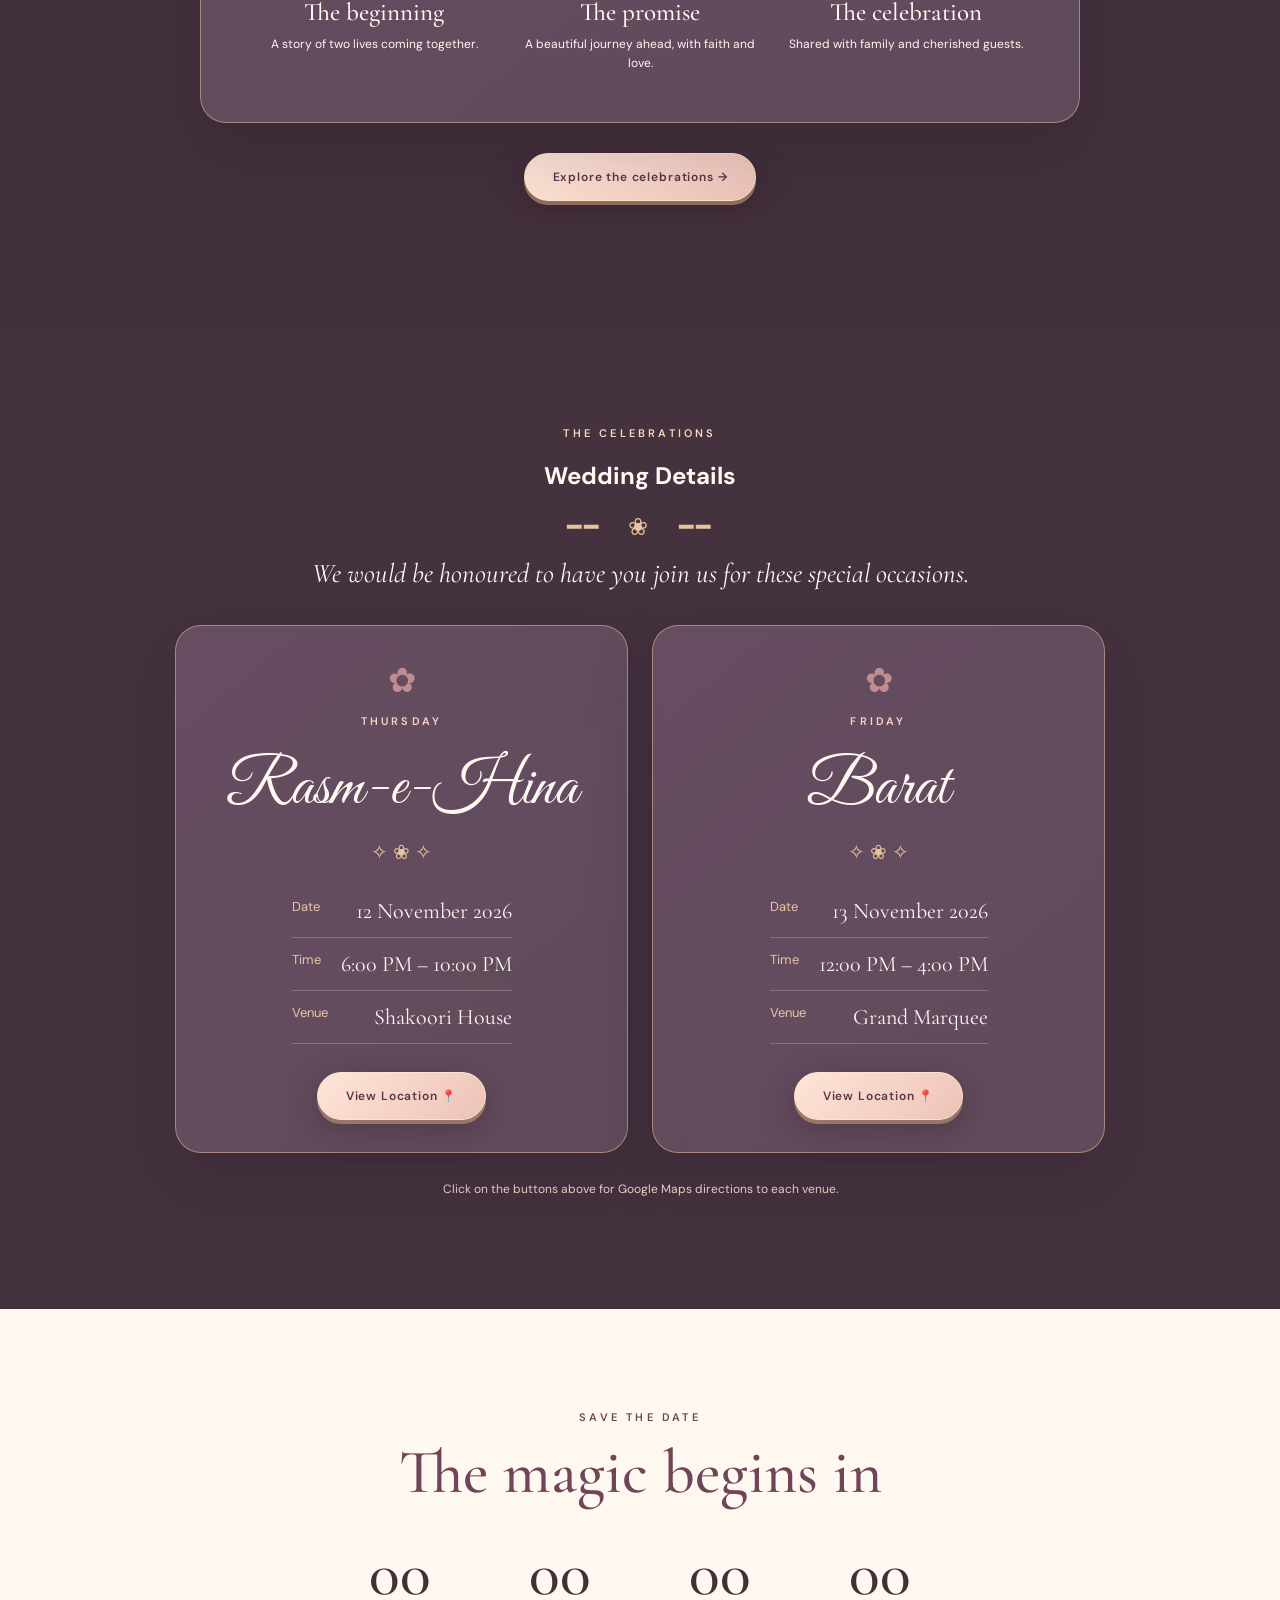
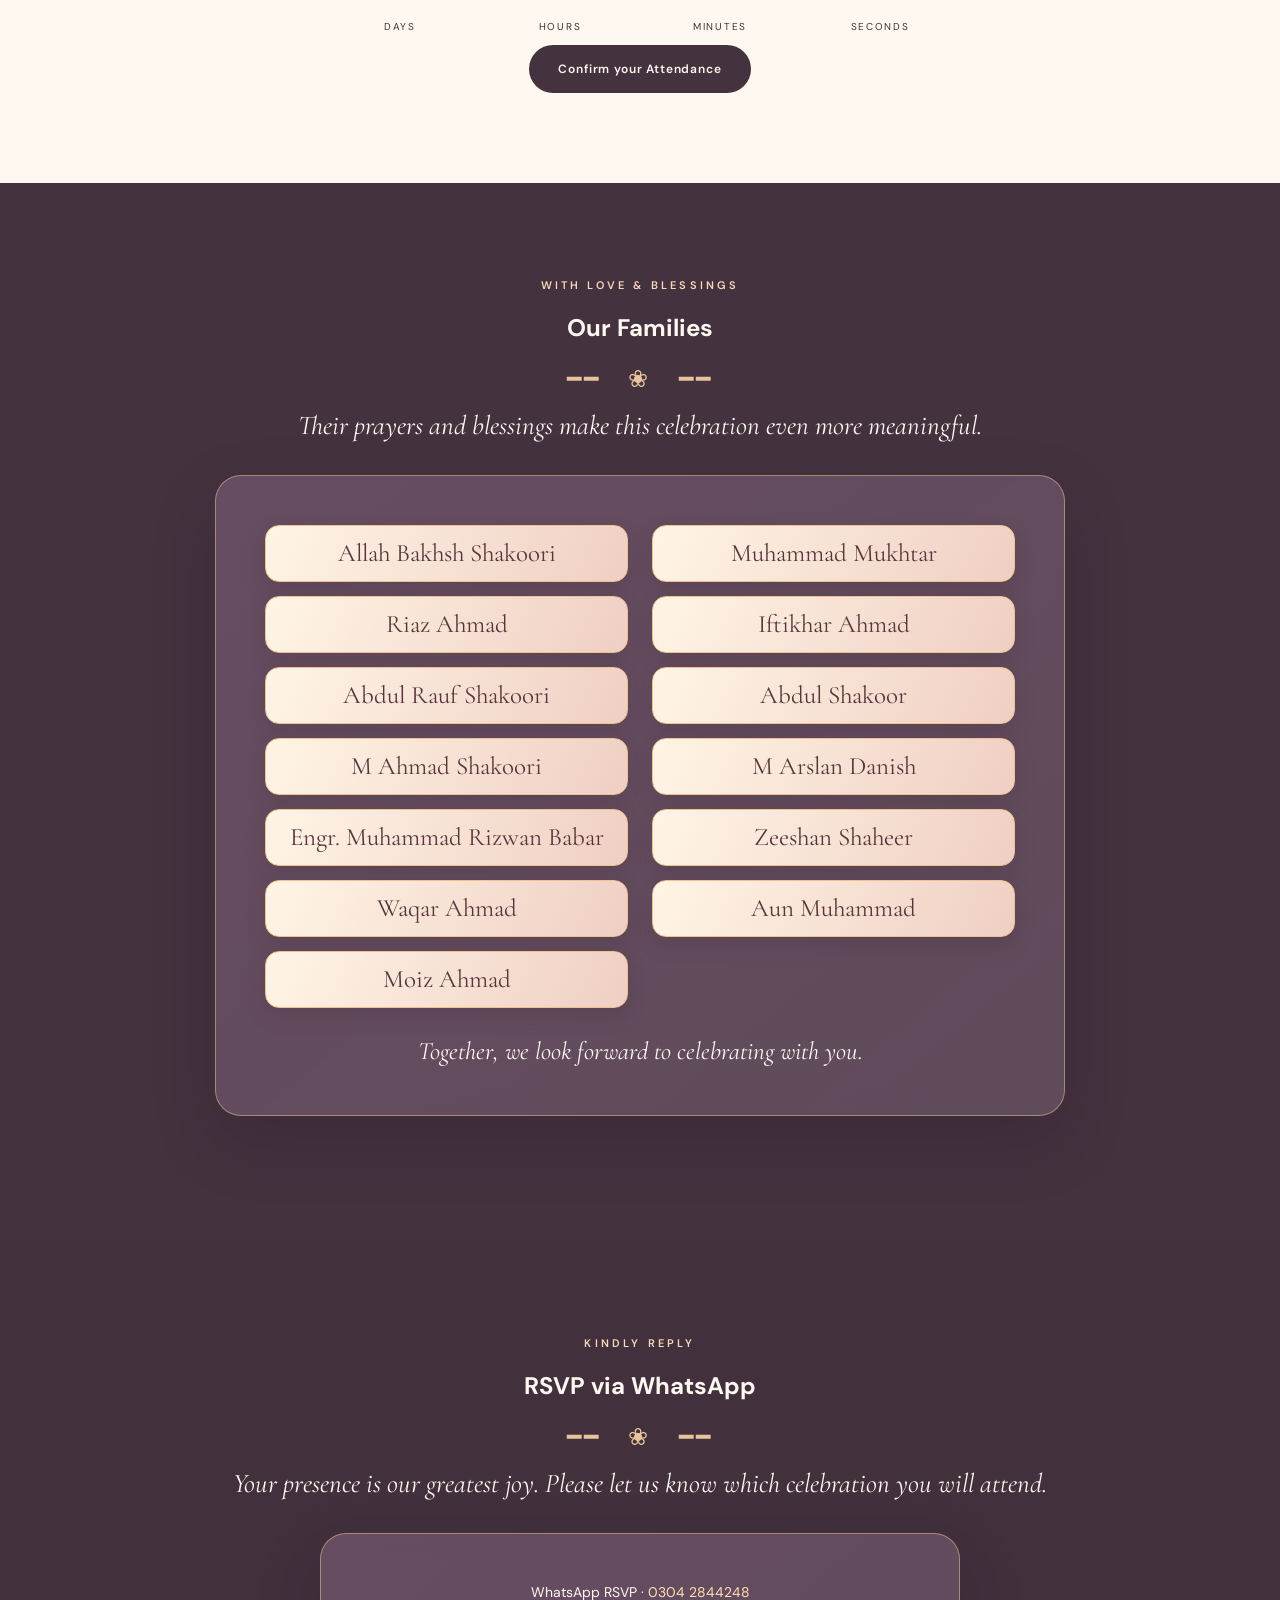
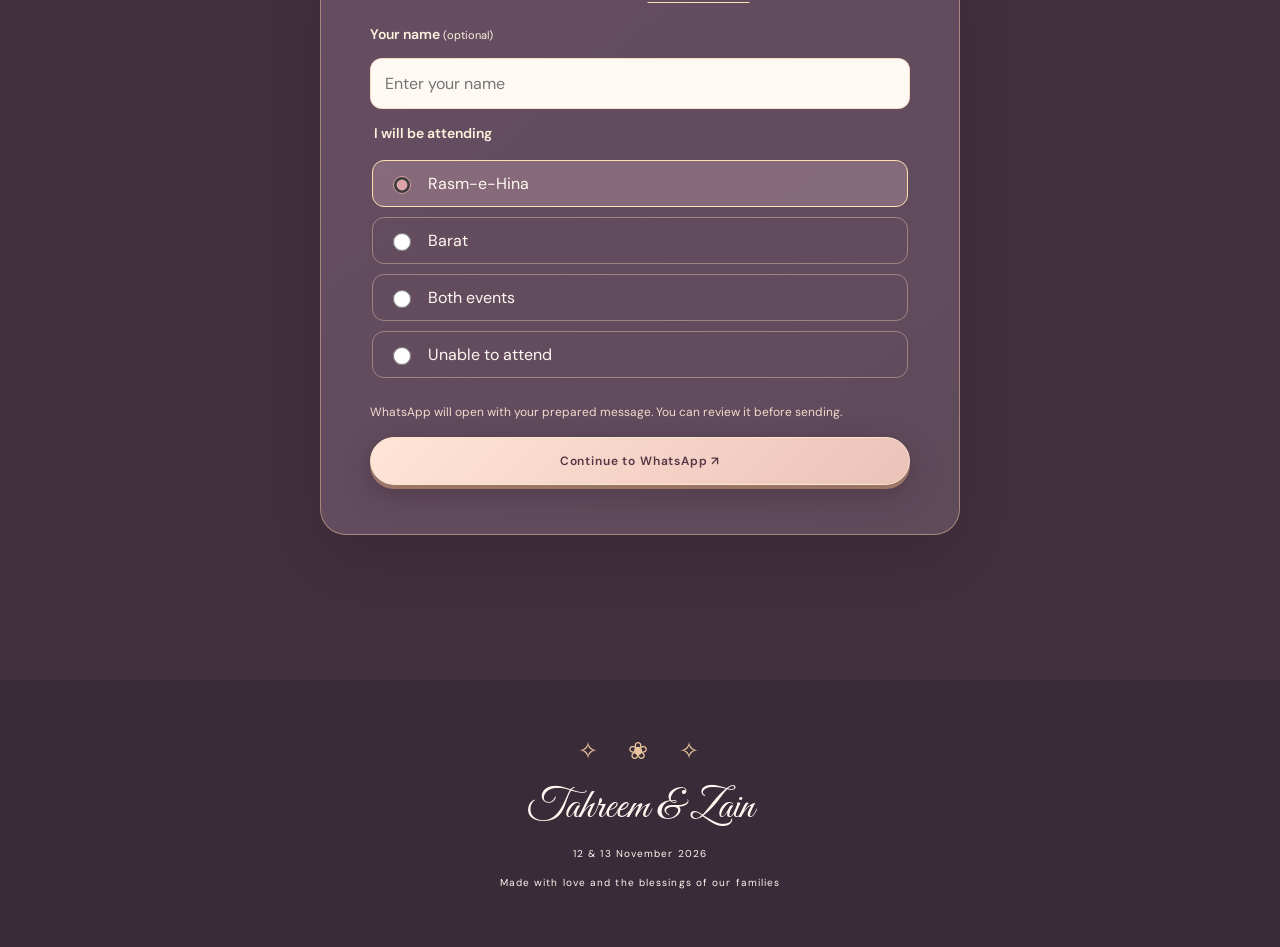
<file: story.html>
<!doctype html><html lang="en"><head><meta charset="utf-8"><meta name="viewport" content="width=device-width,initial-scale=1"><meta http-equiv="refresh" content="0;url=index.html#story"><link rel="canonical" href="index.html#story"><title>Tahreem &amp; Zain — Wedding Invitation</title><script>location.replace('index.html#story');</script></head><body><p>Opening the wedding invitation… <a href="index.html#story">Continue here</a>.</p></body></html>
</file>
<file: style.css>
/* Enchanted Rose Garden · Tahreem & Zain */
:root{--ivory:#fff8f1;--cream:#f5e5df;--blush:#e9b3b7;--champagne:#e7c49b;--gold:#c6a16e;--mauve:#6d5061;--plum:#44323e;--ink:#452e38;--white:#fffaf6;--shadow:0 28px 70px #2b19273d}*{box-sizing:border-box}html{scroll-behavior:smooth}body{margin:0;min-height:100vh;background:var(--plum);color:var(--ivory);font-family:'DM Sans',sans-serif;overflow-x:hidden}a{color:inherit;text-decoration:none}button,input{font:inherit}button{cursor:pointer}.garden-backdrop,.backdrop-wash{position:fixed;inset:0;pointer-events:none}.garden-backdrop{z-index:-3;background:#6f4e60 url('assets/enchanted-garden.webp') center center/cover no-repeat;transform:scale(1.035);animation:slowZoom 28s ease-in-out infinite alternate}.backdrop-wash{z-index:-2;background:linear-gradient(90deg,#3526339e,#46324388 40%,#3d263b9e),linear-gradient(to bottom,#3224354a 0%,#5c3e5233 56%,#35233279 100%)}.site-header{position:relative;z-index:20;display:flex;align-items:center;flex-direction:column;gap:15px;max-width:1180px;margin:auto;padding:23px 24px 0}.brand{text-align:center;width:82px;height:68px;display:grid;place-content:center;position:relative;font-family:'Cormorant Garamond',serif;font-size:39px;line-height:1;border-radius:50%;color:var(--champagne)}.brand:before{content:'';position:absolute;inset:0 11px;border:1px solid #e6b88a94;border-radius:50% 50% 38% 38%}.brand-ring{font-style:italic}.amp{font-size:20px}.brand-rose{position:absolute;font-size:17px;color:#ffcad0;bottom:1px;left:34px}.primary-nav{display:flex;align-items:center;justify-content:center;gap:clamp(15px,3.6vw,49px);flex-wrap:wrap}.primary-nav a{font-family:'Cormorant Garamond',serif;font-size:19px;padding:8px 0;position:relative;color:var(--ivory);transition:color .25s}.primary-nav a:hover,.primary-nav a.current{color:#ffe1c0}.primary-nav a:after{content:'';position:absolute;bottom:1px;left:50%;width:0;height:1px;background:var(--champagne);transform:translateX(-50%);transition:width .3s}.primary-nav a:hover:after,.primary-nav a.current:after{width:100%}.menu-toggle{display:none}.hero{min-height:calc(100vh - 156px);min-height:calc(100svh - 156px);display:grid;place-items:center;position:relative;padding:24px 22px 75px;text-align:center}.hero-inner{max-width:1000px;width:100%;margin:auto}.eyebrow{font-size:11px;letter-spacing:.29em;font-weight:600;color:#f9d7bc;text-transform:uppercase}.rose-divider{color:var(--champagne);font-size:24px;letter-spacing:.13em;margin:15px 0}.names{font-family:'Great Vibes',cursive;font-weight:400;font-size:clamp(65px,9vw,128px);line-height:1.02;margin:10px auto 18px;text-shadow:0 4px 28px #2b142ca6;display:flex;flex-direction:column;gap:2px}.names em{font-family:'Cormorant Garamond',serif;font-size:clamp(30px,4vw,45px);color:var(--champagne);font-weight:400;line-height:1}.hero-line{font-family:'Cormorant Garamond',serif;font-size:clamp(21px,3vw,30px);letter-spacing:.03em;margin:10px 0 22px}.hero-date{font-family:'Cormorant Garamond',serif;letter-spacing:.2em;color:#ffdab3;font-size:clamp(20px,3vw,32px);margin:18px 0 14px}.event-teaser{display:flex;align-items:center;justify-content:center;flex-wrap:wrap;gap:12px;font-family:'Cormorant Garamond',serif;font-size:clamp(17px,2vw,23px);color:#fff2e7}.event-teaser i{height:22px;width:1px;background:var(--champagne)}.hero-actions{display:flex;justify-content:center;flex-wrap:wrap;gap:13px;margin-top:32px}.btn{display:inline-flex;justify-content:center;align-items:center;gap:15px;min-height:48px;border-radius:999px;padding:14px 28px;border:1px solid transparent;font-family:'DM Sans',sans-serif;font-weight:600;font-size:12px;letter-spacing:.07em;transition:transform .25s,box-shadow .25s,background .25s}.btn:hover{transform:translateY(-3px);box-shadow:0 12px 30px #31202d57}.btn:focus-visible,.primary-nav a:focus-visible,.menu-toggle:focus-visible,.choice:focus-within{outline:3px solid #fff4d0;outline-offset:3px}.btn-rose{background:linear-gradient(135deg,#ffe5d8,#ecc2b8);color:#563645;box-shadow:0 4px 0 #c49775a0,0 8px 32px #2f18225e;border-color:#f9e5ca}.btn-outline{background:#5138495e;color:#fff4ec;border-color:#e9c5aa}.btn-gold{background:var(--champagne);color:var(--ink)}.btn-dark{background:var(--plum);color:var(--ivory)}.scroll-cue{position:absolute;bottom:20px;left:50%;transform:translateX(-50%);display:flex;flex-direction:column;gap:8px;font-size:9px;letter-spacing:.2em;color:#f8dfd4}.scroll-cue span{font-size:22px}.content-section{text-align:center;padding:90px 25px;position:relative}.cream{background:linear-gradient(135deg,#fffaf5,#f1dfda);color:var(--ink)}.mauve{background:linear-gradient(140deg,#594151,#78576b);color:var(--ivory)}.narrow{max-width:810px;margin:auto}.display{font-family:'Cormorant Garamond',serif;font-weight:500;font-size:clamp(39px,5vw,62px);margin:7px 0}.dark{color:#704558!important}.body-copy{font-family:'Cormorant Garamond',serif;font-size:clamp(22px,2.5vw,28px);line-height:1.6}.event-grid{max-width:930px;display:grid;grid-template-columns:repeat(2,minmax(0,1fr));gap:24px;margin:40px auto 28px}.event-card{background:#fff6f0f5;color:var(--ink);padding:35px 24px;border-radius:22px;box-shadow:var(--shadow);border:1px solid var(--gold);position:relative}.card-flower{font-size:34px;color:#bf8d92}.event-card h3{font-family:'Great Vibes',cursive;font-weight:400;font-size:58px;margin:5px 0 12px}.event-date,.event-venue{font-family:'Cormorant Garamond',serif;font-size:25px;margin:10px}.event-time{font-size:14px;color:#7f5364}.countdown{display:grid;grid-template-columns:repeat(4,minmax(0,1fr));gap:20px;margin:25px auto 12px;max-width:620px}.countdown div{display:flex;flex-direction:column;gap:8px}.countdown strong{font-family:'Cormorant Garamond',serif;font-size:clamp(39px,5vw,65px);font-weight:500}.countdown span{font-size:10px;letter-spacing:.17em}.small-note{font-size:11px;color:#896b79;margin:12px 0 26px}.site-footer{background:#3a2c38ed;text-align:center;padding:40px 15px 45px}.footer-sign{font-family:'Great Vibes',cursive;font-size:42px;margin:5px 0 10px}.site-footer p:not(.footer-sign){font-size:10px;letter-spacing:.11em;line-height:1.9}.inner-hero{min-height:calc(100vh - 180px);padding:30px 22px 80px}.page-content{max-width:1040px;margin:0 auto;text-align:center}.section-heading h1{font-family:'Great Vibes',cursive;font-weight:400;font-size:clamp(64px,8vw,105px);margin:18px 0 4px;line-height:1.17}.intro{font-family:'Cormorant Garamond',serif;font-size:clamp(21px,2.6vw,27px);font-style:italic;margin:10px 0 33px}.glass-panel{background:linear-gradient(140deg,#6d5268d9,#655061d6);border:1px solid #e3bd9588;border-radius:26px;padding:clamp(24px,5vw,49px);box-shadow:var(--shadow);backdrop-filter:blur(12px)}.story-panel{max-width:880px;margin:auto}.big-ornament{color:var(--champagne);font-size:28px}.story-panel h2{font-family:'Cormorant Garamond',serif;font-weight:500;font-size:44px;margin:3px}.story-panel>p{font-family:'Cormorant Garamond',serif;font-size:24px;line-height:1.45;max-width:700px;margin:18px auto}.story-three{display:grid;grid-template-columns:repeat(3,1fr);gap:18px;margin-top:30px;border-top:1px solid #eac6a455;padding-top:28px}.story-three div{display:flex;flex-direction:column;gap:8px}.story-three span{color:var(--champagne);font-family:'Cormorant Garamond',serif;font-size:30px}.story-three strong{font-family:'Cormorant Garamond',serif;font-size:25px;font-weight:500}.story-three p{font-size:12px;line-height:1.6;margin:0}.page-actions{margin:30px auto}.event-grid.inside{margin-top:35px}.event-detail{text-align:center;padding:32px}.event-detail h2{font-family:'Great Vibes',cursive;font-size:64px;font-weight:400;margin:10px}.event-rule{color:var(--champagne);font-size:20px}.event-detail dl{max-width:360px;margin:20px auto 28px}.event-detail dl div{display:flex;justify-content:space-between;text-align:left;gap:20px;padding:13px 0;border-bottom:1px solid #ffe3ca42}.event-detail dt{color:#ebc5a5;font-size:13px}.event-detail dd{margin:0;font-family:'Cormorant Garamond',serif;font-size:22px;text-align:right}.page-note{font-size:12px;color:#f4d9cf}.family-panel{max-width:850px;margin:25px auto}.family-grid{display:grid;grid-template-columns:repeat(2,minmax(0,1fr));gap:14px 24px}.family-name{background:linear-gradient(115deg,#fff5e5,#efcfc3);border:1px solid #eec18f;color:#59343d;border-radius:14px;min-height:57px;display:flex;align-items:center;justify-content:center;padding:12px;font-family:'Cormorant Garamond',serif;font-size:clamp(19px,2.3vw,25px);box-shadow:0 8px 20px #38202c2b}.family-footer{font-family:'Cormorant Garamond',serif;font-style:italic;font-size:25px;margin:28px 0 0}.rsvp-panel{max-width:640px;margin:20px auto;text-align:left}.rsvp-num{text-align:center;margin-bottom:24px;font-size:14px}.rsvp-num a{color:#ffe0b5;text-decoration:underline;text-underline-offset:5px}.rsvp-panel form{display:flex;flex-direction:column;gap:15px}.rsvp-panel label:not(.choice),.rsvp-panel legend{font-size:14px;font-weight:600;color:#fff2de}.optional{font-size:11px;font-weight:400}.rsvp-panel input[type=text]{border:1px solid #f1cfb0aa;background:#fff9f4;color:#442c36;padding:14px;border-radius:12px;outline-offset:3px}.rsvp-panel fieldset{border:0;padding:10px 0;display:grid;gap:10px}.rsvp-panel legend{margin-bottom:8px}.choice{display:flex;align-items:center;gap:14px;border:1px solid #dfbca780;padding:12px 15px;border-radius:12px;cursor:pointer}.choice:has(input:checked){background:#e5bbc545;border-color:#ffdfb2}.choice input{accent-color:#dca3a9;width:18px;height:18px}.form-caption{font-size:12px;line-height:1.6;color:#f6dccf;margin:0}.petal{position:fixed;z-index:4;top:-35px;font-size:var(--size,17px);color:#f3b7bf;opacity:0;pointer-events:none;animation:petalFall var(--duration,11s) linear forwards;text-shadow:0 1px 6px #fff4e4aa}.reveal{opacity:0;transform:translateY(22px);transition:opacity .85s ease,transform .85s ease}.reveal.visible{opacity:1;transform:none}@keyframes petalFall{0%{opacity:0;transform:translate3d(0,-10px,0) rotate(0deg)}15%{opacity:.7}85%{opacity:.62}100%{opacity:0;transform:translate3d(var(--drift,85px),110vh,0) rotate(460deg)}}@keyframes slowZoom{from{transform:scale(1.03)}to{transform:scale(1.095)}}@media(max-width:760px){.site-header{padding:17px 14px 0}.primary-nav{gap:17px}.primary-nav a{font-size:16px}.hero{min-height:calc(100svh - 140px)}.event-grid{gap:15px}.names{font-size:clamp(56px,11vw,85px)}.event-teaser i{display:none}.event-teaser{flex-direction:column;gap:4px}.content-section{padding:65px 18px}.event-grid.inside{max-width:600px;grid-template-columns:1fr}.family-grid{gap:10px}.family-panel{padding:19px}}@media(max-width:540px){.site-header{flex-direction:row;justify-content:space-between;padding:10px 18px}.brand{height:64px}.menu-toggle{display:flex;flex-direction:column;justify-content:center;gap:5px;border:1px solid #e8c39e88;border-radius:10px;background:#493543d6;padding:12px}.menu-toggle span{width:21px;height:2px;background:#fff2e6;display:block}.primary-nav{display:none;position:absolute;top:77px;left:12px;right:12px;flex-direction:column;background:#493442f5;border:1px solid #efc9af66;border-radius:14px;padding:15px;box-shadow:var(--shadow);gap:5px}.primary-nav.open{display:flex}.primary-nav a{font-size:22px;padding:10px}.hero{min-height:calc(100svh - 84px);padding:35px 15px 90px}.names{font-size:clamp(53px,13vw,77px)}.hero-date{letter-spacing:.11em}.eyebrow{font-size:10px}.hero-actions{gap:10px}.btn{padding:13px 18px}.event-grid{grid-template-columns:1fr;max-width:370px}.countdown{gap:8px}.countdown strong{font-size:40px}.inner-hero{padding:45px 14px 60px}.section-heading h1{font-size:68px}.family-grid{grid-template-columns:1fr}.story-three{grid-template-columns:1fr}.story-panel>p{font-size:21px}.event-detail dl div{gap:12px}.event-detail dd{font-size:20px}.rsvp-panel{padding:20px}}@media(prefers-reduced-motion:reduce){*,*:before,*:after{animation-duration:.01ms!important;animation-iteration-count:1!important;transition-duration:.01ms!important;scroll-behavior:auto!important}.reveal{opacity:1;transform:none}}


/* Continuous one-page wedding invitation enhancements */
html{scroll-behavior:smooth;scroll-padding-top:118px}
.site-header{position:sticky;top:0;z-index:30;padding:9px 24px 10px;max-width:none;background:linear-gradient(180deg,#372b38f5,#473241e8);border-bottom:1px solid #e7c49b50;backdrop-filter:blur(16px)}
.brand{height:59px;width:70px;font-size:33px}.brand-rose{left:27px}
.primary-nav a{font-size:19px}
.hero{min-height:calc(100svh - 130px)}
.scroll-panel{padding:84px 20px 100px;min-height:85svh;position:relative}
.scroll-panel:nth-of-type(2n){background:#3f2d3a55}
.scroll-panel .page-content{max-width:1040px}
#story .story-panel,#events .event-detail,#family .family-panel,#rsvp .rsvp-panel{box-shadow:0 25px 65px #1f152333}
#events .event-grid.inside{align-items:stretch}
#events .event-detail{display:flex;flex-direction:column;align-items:center}
#events .event-detail .btn{margin-top:auto}
#countdown-section{background:#fff8f1}
#rsvp{padding-bottom:125px}
.scroll-cue{z-index:2}
.skip-link{position:fixed;top:-70px;left:12px;z-index:99;background:var(--ivory);color:var(--ink);padding:12px;border-radius:8px}
.skip-link:focus{top:12px}
section[id]{scroll-margin-top:118px}
@media(max-width:760px){.site-header{padding:10px 15px;gap:5px}.scroll-panel{padding:65px 16px 75px}.hero{min-height:calc(100svh - 135px)}}
@media(max-width:540px){.site-header{height:77px;padding:7px 18px}.primary-nav{top:75px}.hero{min-height:calc(100svh - 77px)}.scroll-panel{min-height:auto;padding:56px 12px 80px}html{scroll-padding-top:80px}section[id]{scroll-margin-top:80px}}
</file>
